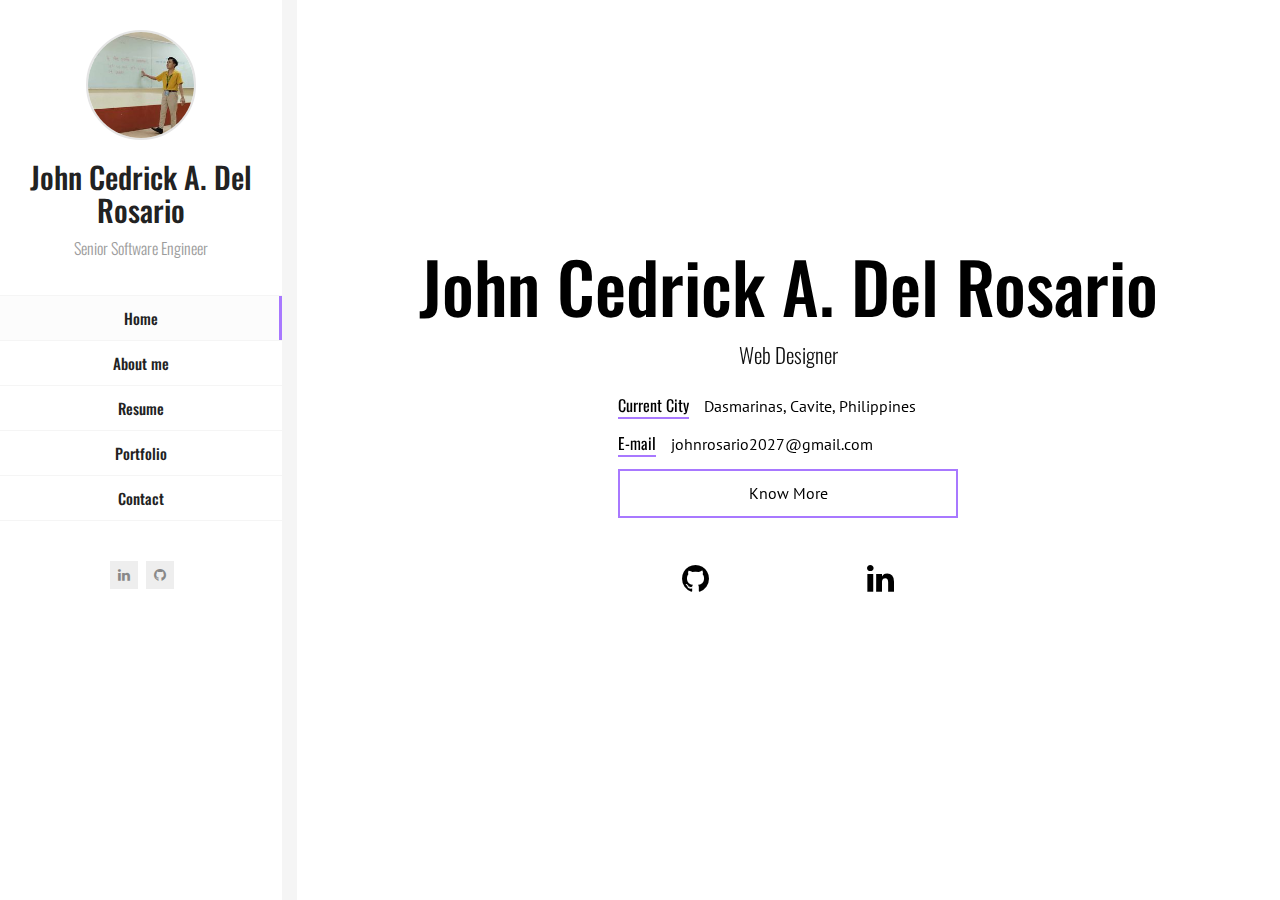
<file: index.html>
<!DOCTYPE html>
<html lang="en" class="no-js">
  <head>
    <meta charset="UTF-8" />
    <meta http-equiv="X-UA-Compatible" content="IE=edge">
    <title>John Cedrick A. Del Rosario | Portfolio</title>
    <meta name="viewport" content="width=device-width, initial-scale=1, maximum-scale=1" />
    <meta name="description" content="John Cedrick A. Del Rosario Portfolio" />
    <meta name="keywords" content="John Cedrick A. Del Rosario, Philippines, Backend Developer, Frontend Developer, Senior Software Engineer, java, python, The Australian National university" />
    <meta name="author" content="John Cedrick A. Del Rosario" />
    <meta property="og:title" content="John Cedrick A. Del Rosario - Full Stack Developer">
    <meta property="og:locale" content="en_US">
    <meta property="og:url" content="http://johnrosario.com/">
    <meta property="og:type" content="website">
    <meta property="og:description" content="Working at BNY Mellon. Graduated with BS in Computer Science from The Australian National University.Previously worked at State Street as a Software Development Intern and worked on designing & developed an internal tools application using ReactJS, SpringBoot & HDFS. I also worked at iNautix Technologies, a BNY Mellon company as an Application Developer for 2.8 years in enterprise application development using Java, J2EE technologies, Volante, Spring, Restful Web Services, SQL, IBM WebSphere and AngularJS. Experienced in product development and working in agile environment.I am also working on technologies: Android, Ionic, Arduino, Firebase, PHP and have experience in Prototyping, User Testing. ">
    <meta property="og:image" content="http://johnrosario.com/images/my_photo.jpeg">
    <link rel="shortcut icon" href="favicon.ico">
    <link rel="alternate" href="shivanigade.com" hreflang="en-us" />

    <link rel="stylesheet" href="css/bootstrap.css">
    <link rel="stylesheet" href="css/normalize.css">
    <link rel="stylesheet" href="css/transition-animations.css">
    <link rel="stylesheet" href="css/owl.carousel.css">
    <link rel="stylesheet" href="css/magnific-popup.css">
    <link rel="stylesheet" href="css/animate.css">
    <link rel="stylesheet" href="css/main.css" type="text/css">

    <script src="js/jquery-2.1.3.min.js"></script>
    <script src="js/modernizr.custom.js"></script>
    <!-- Global site tag (gtag.js) - Google Analytics -->
<script async src="https://www.googletagmanager.com/gtag/js?id=UA-118531072-1"></script>
<script>
  window.dataLayer = window.dataLayer || [];
  function gtag(){dataLayer.push(arguments);}
  gtag('js', new Date());

  gtag('config', 'UA-118531072-1');
</script>

    <script src='https://www.google.com/recaptcha/api.js'></script>
  </head>

  <body>
    <!-- Loading animation -->
    <div class="preloader">
      <div class="preloader-animation">
        <div class="dot1"></div>
        <div class="dot2"></div>
      </div>
    </div>
    <!-- /Loading animation -->

    <div id="page" class="page">
      <!-- Header -->
      <header id="site_header" class="header mobile-menu-hide">
        <div itemref="data-author" itemscope itemtype="https://schema.org/Website" class="my-photo">
          <img itemprop="image" src="images/my_photo.jpg" alt="image">
          <div class="mask"></div>
        </div>

        <div class="site-title-block">
          <h1 itemprop="name" class="site-title">John Cedrick A. Del Rosario</h1>
          <p itemprop="description" class="site-description">Senior Software Engineer</p>
          <p itemprop="keywords" class="hidden">
            John Cedrick A. Del Rosario, Philippines, Backend Developer, Frontend Developer, Senior Software Engineer, java, python, The Australian National university, Full-Stack Developer
          </p>
          <a itemprop="url" href="#" class="hidden">View Website</a>
          <a itemprop="sameAs" href="https://linkedin.com/in/john-cedrick-a-del-rosario" class="hidden">LinkedIn</a>
          <a itemprop="sameAs" href="https://github.com/pioneertrack" class="hidden">Github</a>
        </div>

        <!-- Navigation & Social buttons -->
        <div class="site-nav">
          <!-- Main menu -->
          <ul id="nav" class="site-main-menu">
            <!-- About Me Subpage link -->
            <li>
              <a class="pt-trigger" href="#home" data-animation="58" data-goto="1">Home</a><!-- href value = data-id without # of .pt-page. Data-goto is the number of section -->
            </li>
            <!-- /About Me Subpage link -->
            <!-- About Me Subpage link -->
            <li>
              <a class="pt-trigger" href="#about_me" data-animation="59" data-goto="2">About me</a>
            </li>
            <!-- /About Me Subpage link -->
            <li>
              <a class="pt-trigger" href="#resume" data-animation="60" data-goto="3">Resume</a>
            </li>
            <li>
              <a class="pt-trigger" href="#portfolio" data-animation="61" data-goto="4">Portfolio</a>
            </li>
            <!-- <li>
              <a class="pt-trigger" href="#blog" data-animation="58" data-goto="5">Blog</a>
            </li> -->
            <li>
              <a class="pt-trigger" href="#contact" data-animation="59" data-goto="5">Contact</a>
            </li>
          </ul>
          <!-- /Main menu -->

          <!-- Social buttons -->
          <ul class="social-links">
            <li><a class="tip social-button" target="_blank" href="https://linkedin.com/in/john-cedrick-a-del-rosario" title="LinkedIn"><i class="fa fa-linkedin"></i></a></li>
            <li><a class="tip social-button" target="_blank" href="https://github.com/pioneertrack" title="Github"><i class="fa fa-github"></i></a></li>
          </ul>
          <!-- /Social buttons -->
        </div>
        <!-- Navigation & Social buttons -->
      </header>
      <!-- /Header -->

      <!-- Mobile Header -->
      <div class="mobile-header mobile-visible">
        <div class="mobile-logo-container">
          <div class="mobile-site-title">John Cedrick A. Del Rosario</div>
        </div>

        <a class="menu-toggle mobile-visible">
          <i class="fa fa-bars"></i>
        </a>
      </div>
      <!-- /Mobile Header -->

      <!-- Main Content -->
      <div id="main" class="site-main">
        <!-- Page changer wrapper -->
        <div class="pt-wrapper">
          <!-- Subpages -->
          <div class="subpages">

            <!-- Home Subpage -->
            <section class="pt-page pt-page-1 section-with-bg section-paddings-0" style="background:white" data-id="home">
              <div class="home-page-block-bg">
                <!-- <div class="mask"></div> -->
              </div>
              <div class="home-page-block">
                <div class="v-align">
                  <h2>John Cedrick A. Del Rosario</h2>
                  <div id="rotate" class="text-rotate">
                    <div>
                      <p class="home-page-description">Web Designer</p>
                    </div>
                    <div>
                      <p class="home-page-description">Frontend-developer</p>
                    </div>
                    <div>
                      <p class="home-page-description">Backend-developer</p>
                    </div>
                    <div>
                      <p class="home-page-description">Senior Software Engineer</p>
                    </div>
                  </div>

                  <div class="block end" style="text-align: center">
                    <ul class="info-list">
                      <!-- <li><span class="title">Age</span><span class="value">29</span></li> -->
                      <li><span class="title">Current City</span><span class="value">Dasmarinas, Cavite, Philippines</span></li>
                      <li><span class="title">E-mail</span><span class="value"><a href="mailto:johnrosario2027@gmail.com">johnrosario2027@gmail.com</a></span></li>
                      <li>
                        <div class="row">
                          <div class="col-sm-12 col-md-12">
                            <div class="know-more-block">
                              <a class="button pt-trigger" href="#about_me" data-animation="59" data-goto="2">Know More</a>
                            </div>
                          </div>
                        </div>
                      </li>
                      <li>
                        <div class="row">
                          <div class="col-sm-6 col-md-6">
                            <div class="home-social-block">
                              <a class="button" target="_blank" href="https://github.com/pioneertrack" title="Github"><i class="fa fa-github"></i></a>
                            </div>
                          </div>
                          <div class="col-sm-6 col-md-6">
                            <div class="home-social-block">
                              <a class="button" target="_blank" href="https://linkedin.com/in/john-cedrick-a-del-rosario" title="LinkedIn"><i class="fa fa-linkedin"></i></a>
                            </div>
                          </div>
                        </div>
                      </li>
                    </ul>
                  </div>
                </div>
              </div>
            </section>
            <!-- End of Home Subpage -->

            <!-- About Me Subpage -->
            <section class="pt-page pt-page-2" data-id="about_me">
              <div class="section-title-block">
                <h2 class="section-title">About Me</h2>
                <h5 class="section-description">Full-Stack Developer, Innovator, Thinker, Creative Doer</h5>
              </div>

              <div class="row">
                <div class="col-sm-12 col-md-12 subpage-block">
                  <div class="general-info">
                    <p>My passion is technology, business and people. I love working with people and highly believe that the quality of a project's performance is deeply rooted in the passion, diligence, discipline and values of each individual involved in the project. The biggest value you can bring to a project is choosing individuals with an inherent passion for daily involvement in the project's progress. Please choose me if you are seeking a guy who is dedicated to the discipline of the project's inner workings. Then, I will become your project's driving force.</p>
                    <p>After graduating the university with a bachelor’s degree in computer science, I’ve been working on developing websites and applications focusing on start-ups, though working with bigger companies as well.</p>
                    <p>Taking dreams into reality is a passion and a calling. Energizing and fueling companies and individuals to help them reach their full potential is a joy. I've journeyed on many projects from start up to full success. I'm a passionate technologist and a lifelong learner eager to make each moment the best it can be.</p>
                  </div>
                </div>
              </div>

              <!-- Services block -->
              <div class="block-title">
                <h3>My interests</h3>
              </div>

              <div class="row">
                <div class="col-sm-6 col-md-3 subpage-block">
                  <div class="service-block">
                    <div class="service-info">
                      <img src="images/service/web_design.png" alt="Responsive Design">
                      <h4>Web and Mobile App</h4>
                      <p>Designing and developing web and mobile application using modern technologies.</p>
                    </div>
                  </div>
                </div>

                <div class="col-sm-6 col-md-3 subpage-block">
                  <div class="service-block">
                    <div class="service-info">
                      <img src="images/service/ecommerce.png" alt="Financial Technology">
                      <h4>Financial Technology</h4>
                      <p>This interest comes form my experience working for STA Group</p>
                    </div>
                  </div>
                </div>

                <div class="col-sm-6 col-md-3 subpage-block">
                  <div class="service-block">
                    <div class="service-info">
                      <img src="images/service/management.png" alt="Product Development">
                      <h4>Product Development</h4>
                      <p>I love ideating, designing, prototyping and developing products.</p>
                    </div>
                  </div>
                </div>

                <div class="col-sm-6 col-md-3 subpage-block">
                  <div class="service-block">
                    <div class="service-info">
                      <img src="images/service/creativity.png" alt="Innovation">
                      <h4>Innovation</h4>
                      <p>I love and enjoy solving problems and finding new and innovative solutions.</p>
                    </div>
                  </div>
                </div>
              </div>
              <!-- End of Services block -->
              <div class="block-title">
                <h3>My achievements</h3>
              </div>

              <div class="row">
                <div class="col-sm-6 col-md-6 subpage-block">
                  <div class="service-block">
                    <div class="service-info">
                      <h4>Pace Mobile App Design Contest</h4>
                      <p>Won 1st Prize for designing an application to centralize health prescriptions and connecting patients and doctors.</p>
                    </div>
                  </div>
                </div>

                <div class="col-sm-6 col-md-6 subpage-block">
                  <div class="service-block">
                    <div class="service-info">
                      <h4>Civic Engagement Award</h4>
                      <p>For my time, Computer Science, The Australian National University.</p>
                    </div>
                  </div>
                </div>
              </div>
              <!-- End of Services block -->


              <!-- Clients block -->
              <!-- <div class="block-title">
                <h3>Few technologies I love using</h3>
              </div>

              <div class="row">
                <div class="col-sm-4 col-md-2 subpage-block">
                  <div class="client_block">
                    <a href="#" target="_blank"><img src="images/clients/client_1.png" alt="image"></a>
                  </div>
                </div>

                <div class="col-sm-4 col-md-2 subpage-block">
                  <div class="client_block">
                    <a href="#" target="_blank"><img src="images/clients/client_2.png" alt="image"></a>
                  </div>
                </div>

                <div class="col-sm-4 col-md-2 subpage-block">
                  <div class="client_block">
                    <a href="#" target="_blank"><img src="images/clients/client_3.png" alt="image"></a>
                  </div>
                </div>

                <div class="col-sm-4 col-md-2 subpage-block">
                  <div class="client_block">
                    <a href="#" target="_blank"><img src="images/clients/client_4.png" alt="image"></a>
                  </div>
                </div>

                <div class="col-sm-4 col-md-2 subpage-block">
                  <div class="client_block">
                    <a href="#" target="_blank"><img src="images/clients/client_5.png" alt="image"></a>
                  </div>
                </div>

                <div class="col-sm-4 col-md-2 subpage-block">
                  <div class="client_block">
                    <a href="#" target="_blank"><img src="images/clients/client_6.png" alt="image"></a>
                  </div>
                </div>
              </div> -->
              <!-- End of Clients block -->

              <!-- Fun facts block -->
              <div class="block-title">
                <h3>Fun Facts</h3>
              </div>

              <div class="row">
                <div class="col-sm-6 col-md-3 subpage-block">
                  <div class="fun-fact-block gray-bg">
                    <i class="pe-7s-icon  pe-7s-coffee"></i>
                    <h4>Cups of Tea</h4>
                    <span class="fun-value">1,024</span>
                  </div>
                </div>

                <div class="col-sm-6 col-md-3 subpage-block">
                  <div class="fun-fact-block">
                    <i class="pe-7s-icon pe-7s-smile"></i>
                    <h4>Applications Prototyped</h4>
                    <span class="fun-value">5</span>
                  </div>
                </div>

                <div class="col-sm-6 col-md-3 subpage-block">
                  <div class="fun-fact-block gray-bg">
                    <i class="pe-7s-icon pe-7s-medal"></i>
                    <h4>Awards Won</h4>
                    <span class="fun-value">2</span>
                  </div>
                </div>

                <div class="col-sm-6 col-md-3 subpage-block">
                  <div class="fun-fact-block">
                    <i class="pe-7s-icon pe-7s-alarm"></i>
                    <h4>Applications Developed</h4>
                    <span class="fun-value">7</span>
                  </div>
                </div>
              </div>
              <!-- End of Fun fucts block -->
            </section>
            <!-- End of About Me Subpage -->

            <!-- Resume Subpage -->
            <section class="pt-page pt-page-3" data-id="resume">
              <div class="section-title-block">
                <h2 class="section-title">Resume</h2>
                <h5 class="section-description">10+ Years of Experience</h5>
              </div>

              <div class="row">
                <div class="col-sm-6 col-md-4 subpage-block">
                  <div class="block-title">
                    <h3>Education</h3>
                  </div>
                  <div class="timeline">
                    <!-- <div class="timeline-event te-primary">
                      <h5 class="event-date">Aug 2022 - Aug 2024</h5>
                      <h4 class="event-name">Master of Science in Information Systems and Engineering Management</h4>
                      <span class="event-description">Harrisburg University, Harrisburg</span>
                      <p>Blockchain, enterprise architecture, digital transformation and project & engineering management</p>
                    </div> -->
                    <!-- Single event -->
                    <div class="timeline-event te-primary">
                      <h5 class="event-date">Sep 2010 - May 2014</h5>
                      <h4 class="event-name">Bachelor of Engineering in Computer Science</h4>
                      <span class="event-description">The Australian National University, Canberra, Australia</span>
                      <p>Web and mobile app development, algorithms, cloud design and development, ux design and user testing</p>
                    </div>
                    <!-- Single event -->
                    <!-- <div class="timeline-event te-primary">
                      <h5 class="event-date">Aug 2010 - Aug 2014</h5>
                      <h4 class="event-name">Bachelors of Engineering in Computer Science and Engineering</h4>
                      <span class="event-description">RTM Nagpur University, India</span>
                      <p>Core computer science, mathematics, algorithms design, computer & internet security database and networking.</p>
                    </div> -->
                  </div>
                </div>

                <div class="col-sm-6 col-md-4 subpage-block">
                  <div class="block-title">
                    <h3>Professional Experience</h3>
                  </div>
                  <div class="timeline">
                    <!-- Single event -->
                    <div class="timeline-event te-primary">
                      <h5 class="event-date">Apr 2021 - Sep 2024</h5>
                      <h4 class="event-name">Senior Software Engineer</h4>
                      <span class="event-description">Oracle Corporation</span>
                      <p>Worked on Oracle Cloud Computing system for healthcare analaytics</p>
                    </div>
                    <div class="timeline-event te-primary">
                      <h5 class="event-date">Feb 2018 - March 2021</h5>
                      <h4 class="event-name">Software Full Stack Developer</h4>
                      <span class="event-description">STA Group Inc.</span>
                      <p>Designed and developed internal tools application using ReactJS,SpringBoot and HDFS.</p>
                    </div>
                    <!-- Single event -->
                    <div class="timeline-event te-primary">
                      <h5 class="event-date">Apr 2015 - Jan 2018</h5>
                      <h4 class="event-name">Full Stack Developer</h4>
                      <span class="event-description">White Widget</span>
                      <p>
                        Worked on application design and development using VOLANTE Designer, IBM Webshpere, testing, automation and message queues setups.
                      </p>
                    </div>
                  </div>
                  <div class="block-title">
                    <h3>Additional Experience</h3>
                  </div>
                  <div class="timeline">
                    <!-- Single event -->
                    <div class="timeline-event te-primary">
                      <h5 class="event-date">Sep 2018 - May 2019</h5>
                      <h4 class="event-name">Computer Science Tutor</h4>
                      <span class="event-description">Cavite State University</span>
                      <p>Tutor graduate and undergraduate students in Java, HTML, CSS, JavaScript and databases.</p>
                    </div>
                    <!-- Single event -->
                    <div class="timeline-event te-primary">
                      <h5 class="event-date">Jan 2018 - May 2019</h5>
                      <h4 class="event-name">Graduate Assistant</h4>
                      <span class="event-description">Cavite State University</span>
                      <p>Working on global research projects, organising workshops, developing and designing application.</p>
                    </div>
                    <!-- Single event -->
                  </div>
                </div>

                <div class="col-sm-6 col-md-4 subpage-block">
                  <div class="block-title">
                    <h3>Design Skills</h3>
                  </div>
                  <div class="skills-info">
                    <h4>UI Design, App prototyping, Sketch, Proto.io, inVision, Axure RP</h4>
                  </div>

                  <div class="block-title">
                    <h3>Coding Skills</h3>
                  </div>
                  <div class="skills-info">
                    <h4>HML5, CSS3, JavaScript, TypeScript, Java, PHP, Python, C++, C</h4>
                  </div>

                  <div class="block-title">
                    <h3>Database Skills</h3>
                  </div>
                  <div class="skills-info">
                    <h4>MySQL, PostgreSQL, SQL Server, Oracle, Firebase, Hive, MongoDB</h4>

                  </div>
                  <div class="block-title">
                    <h3>Frameworks</h3>
                  </div>
                  <div class="skills-info">
                    <h4>Ionic, Angular, Django, Spring, ReactJS, NestJs, Next.js, Gatsby.js </h4>

                  </div>
                  <div class="block-title">
                    <h3>Product and Project Management</h3>
                  </div>
                  <div class="skills-info">
                    <h4>Jira, Confluence, Asana, Slack, Agile Methodologies, Scrum Development</h4>
                  </div>
                  <div class="block-title">
                    <h3>Other Skills</h3>
                  </div>
                  <div class="skills-info">
                    <h4>XML, JSON, API Design and Development, Web Services,Git, Github, VOLANTE Designer, IBM Webshpere, Websphere Application Server, Azure, Heroku</h4>
                  </div>

                </div>
              </div>
              <div class="row">
                <div class="col-sm-12 col-md-12">
                  <div class="download-cv-block">
                    <a class="button" target="_blank" href="https://drive.google.com/file/d/1Y_cKbPKnMNdqeS8w5eg39Ad64uirNXX0/view">Download CV</a>
                  </div>
                </div>
              </div>
            </section>
            <!-- End Resume Subpage -->


            <!-- Portfolio Subpage -->
            <section class="pt-page pt-page-4" data-id="portfolio">
              <div class="section-title-block">
                <h2 class="section-title">Portfolio</h2>
                <h5 class="section-description">My Recent Works</h5>
              </div>

              <div class="row hidden">
                <div class="col-sm-12 col-md-12">
                  <div class="block-title" style="text-align:center">
                    <h2 style="padding-top:20%">Will be updated on May 4th,2018 at 12:01AM.</h2>
                  </div>
                </div>
              </div>

              <!-- Portfolio Content -->
              <div class="portfolio-content">

                <!-- Portfolio filter -->
                <ul id="portfolio_filters" class="portfolio-filters">
                  <li class="active">
                    <a class="filter btn btn-sm btn-link active" data-group="all">All</a>
                  </li>
                  <li>
                    <a class="filter btn btn-sm btn-link" data-group="dnp">Design/Prototyping</a>
                  </li>
                  <li>
                    <a class="filter btn btn-sm btn-link" data-group="products">Products</a>
                  </li>
                  <li>
                    <a class="filter btn btn-sm btn-link" data-group="concepts">Applications</a>
                  </li>
                </ul>
                <!-- End of Portfolio filter -->

                <!-- Portfolio Grid -->
                <div id="portfolio_grid" class="portfolio-grid portfolio-masonry masonry-grid-3">
                  <!-- Portfolio item 10 -->
                  <figure class="item" data-groups='["all", "dnp", "concepts", "products"]'>
                    <a class="ajax-page-load" href="portfolio/pdp.html">
                      <img src="images/portfolio/pxr.png" alt="Product Development Project Cover">
                      <div>
                        <h5 class="name">Product Development Project</h5>
                        <small>Product Development</small>
                        <i class="fa fa-tablet"></i>
                      </div>
                    </a>
                  </figure>
                  <!-- Portfolio Item 1 -->
                  <figure class="item" data-groups='["all", "dnp"]'>
                    <a class="ajax-page-load" href="portfolio/receiptjuggler.html">
                      <img src="images/portfolio/1.png" alt="Receipt Juggler Cover">
                      <div>
                        <h5 class="name">Receipt Juggler</h5>
                        <small>Prototyping</small>
                        <i class="fa fa-tablet"></i>
                      </div>
                    </a>
                  </figure>
                  <!-- /Portfolio Item 1 -->

                  <!-- Portfolio Item 2 -->
                  <figure class="item" data-groups='["all", "concepts"]'>
                    <a class="ajax-page-load" href="portfolio/finassist.html">
                      <img src="images/portfolio/2.png" alt="FinAssist Cover">
                      <div>
                        <h5 class="name">FinAssist</h5>
                        <small>Application</small>
                        <i class="fa fa-video-camera"></i>
                      </div>
                    </a>
                  </figure>
                  <!-- /Portfolio Item 2 -->

                  <!-- Portfolio Item 3 -->
                  <figure class="item" data-groups='["all","concepts"]'>
                    <a class="ajax-page-load" href="portfolio/bsocial.html">
                      <img src="images/portfolio/3.jpg" alt="BSocial Cover">
                      <div>
                        <h5 class="name">BSocial</h5>
                        <small>Application</small>
                        <i class="fa fa-image"></i>
                      </div>
                    </a>
                  </figure>
                  <!-- /Portfolio Item 3 -->

                  <!-- Portfolio Item 4 -->
                  <figure class="item" data-groups='["all", "dnp"]'>
                    <a class="ajax-page-load" href="portfolio/posters.html">
                      <img src="images/portfolio/4.jpg" alt="posters cover">
                      <div>
                        <h5 class="name">Posters</h5>
                        <small>Design</small>
                        <i class="fa fa-tablet"></i>
                      </div>
                    </a>
                  </figure>
                  <!-- /Portfolio Item 4 -->

                  <!-- Portfolio Item 5 -->
                  <figure class="item" data-groups='["all", "products"]'>
                    <a class="ajax-page-load" href="portfolio/saurakshak.html">
                      <img src="images/portfolio/5.jpg" alt="saurakshak cover">
                      <div>
                        <h5 class="name">Saurakshak</h5>
                        <small>Product</small>
                        <i class="fa fa-image"></i>
                      </div>
                    </a>
                  </figure>
                  <!-- /Portfolio Item 5 -->

                  <!-- Portfolio Item 6 -->
                  <figure class="item" data-groups='["all", "concepts"]'>
                    <a class="ajax-page-load" href="portfolio/textionary.html">
                      <img src="images/portfolio/6.png" alt="Textionary Cover">
                      <div>
                        <h5 class="name">Textionary</h5>
                        <small>Application</small>
                        <i class="fa fa-tablet"></i>
                      </div>
                    </a>
                  </figure>
                  <!-- /Portfolio Item 6 -->

                  <!-- Portfolio Item 7 -->
                  <figure class="item" data-groups='["all", "concepts"]'>
                    <a class="ajax-page-load" href="portfolio/azuread.html">
                      <img src="images/portfolio/7.jpg" alt="Azure AD Cover">
                      <div>
                        <h5 class="name">Azure AD</h5>
                        <small>Application</small>
                        <i class="fa fa-video-camera"></i>
                      </div>
                    </a>
                  </figure>
                  <!-- /Portfolio Item 7 -->

                  <!-- Portfolio Item 8 -->
                  <figure class="item" data-groups='["all",  "concepts"]'>
                    <a class="ajax-page-load" href="portfolio/evergreenind.html">
                      <img src="images/portfolio/8.jpg" alt="Evergreen Industries Cover">
                      <div>
                        <h5 class="name">Evergreen Industries</h5>
                        <small>Application</small>
                        <i class="fa fa-tablet"></i>
                      </div>
                    </a>
                  </figure>
                  <!-- /Portfolio Item 8 -->

                  <!-- Portfolio Item 9 -->
                  <figure class="item" data-groups='["all","products"]'>
                    <a class="ajax-page-load" href="portfolio/aarogya.html">
                      <img src="images/portfolio/9.jpg" alt="Aarogya Cover">
                      <div>
                        <h5 class="name">Aarogya</h5>
                        <small>Product</small>
                        <i class="fa fa-image"></i>
                      </div>
                    </a>
                  </figure>
                  <!-- /Portfolio Item 9 -->
                </div>
                <!-- /Portfolio Grid -->

              </div>

              <!-- /Portfolio Content -->

            </section>
            <!-- /Portfolio Subpage -->


            <!-- Contact Subpage -->
            <section class="pt-page pt-page-6" data-id="contact">
              <div class="section-title-block">
                <h2 class="section-title">Contact</h2>
                <h5 class="section-description">Get in Touch</h5>
              </div>

              <div id="data-author" itemprop="author" itemscope itemtype="https://schema.org/Person" class="row">
                <div class="col-sm-12 col-md-12 subpage-block">
                  <div class="block-title">
                    <h3>Get in Touch</h3>
                  </div>
                  <p>Have an idea you need to talk about, want to connect or just talk about a project. Here are my contact details.</p>
                  <div class="hidden contact-info-block">
                    <div class="ci-icon">
                      <i class="pe-7s-icon pe-7s-map-marker"></i>
                    </div>
                    <div class="ci-text">
                      <h3 itemprop="name">John Cedrick A. Del Rosario</h3>
                    </div>
                  </div>
                  <div class="contact-info-block">
                    <div class="ci-icon">
                      <i class="pe-7s-icon pe-7s-map-marker"></i>
                    </div>
                    <div class="ci-text">
                      <h3 itemprop="address" itemscope itemtype="https://schema.org/PostalAddress"><em itemprop="addressLocality">Dasmarinas</em>, <em itemprop="addressRegion">Cavite</em>, <em itemprop="addressCountry">Philippines</em></h3>
                    </div>
                  </div>
                  <div class="contact-info-block">
                    <div class="ci-icon">
                      <i class="pe-7s-icon pe-7s-mail"></i>
                    </div>
                    <div class="ci-text">
                      <h3><a itemprop="email" href="mailto:johnrosario2027@gmail.com" style="color:black !important">johnrosario2027@gmail.com</a></h3>
                    </div>
                  </div>
                </div>

                <div class="col-sm-6 col-md-6 subpage-block">
                  <div class="block-title">
                    <h3>Contact Form</h3>
                  </div>
                  <form id="contact-form" method="post" action="contact_form/contact_form.php">

                    <div class="messages"></div>

                    <div class="controls">
                      <div class="form-group">
                          <input id="form_name" type="text" name="name" class="form-control" placeholder="Full Name" required="required" data-error="Name is required.">
                          <div class="form-control-border"></div>
                          <i class="form-control-icon fa fa-user"></i>
                          <div class="help-block with-errors"></div>
                      </div>

                      <div class="form-group">
                          <input id="form_email" type="email" name="email" class="form-control" placeholder="Email Address" required="required" data-error="Valid email is required.">
                          <div class="form-control-border"></div>
                          <i class="form-control-icon fa fa-envelope"></i>
                          <div class="help-block with-errors"></div>
                      </div>

                      <div class="form-group">
                          <textarea id="form_message" name="message" class="form-control" placeholder="Message for me" rows="4" required="required" data-error="Please, leave me a message."></textarea>
                          <div class="form-control-border"></div>
                          <i class="form-control-icon fa fa-comment"></i>
                          <div class="help-block with-errors"></div>
                      </div>

                      <!-- <div class="g-recaptcha" data-sitekey="6LdqmCAUAAAAAMMNEZvn6g4W5e0or2sZmAVpxVqI" data-callback="correctCaptcha"></div> -->

                      <input type="submit" class="button btn-send" value="Send message">
                    </div>
                  </form>
                </div>
              </div>
            </section>
            <!-- End Contact Subpage -->

          </div>
        </div>
        <!-- /Page changer wrapper -->
      </div>
      <!-- /Main Content -->
    </div>

    <script src="js/bootstrap.min.js"></script>
    <script src="js/page-transition.js"></script>
    <script src="js/imagesloaded.pkgd.min.js"></script>
    <script src="js/validator.js"></script>
    <script src="js/jquery.shuffle.min.js"></script>
    <script src="js/masonry.pkgd.min.js"></script>
    <script src="js/owl.carousel.min.js"></script>
    <script src="js/jquery.magnific-popup.min.js"></script>
    <script src="js/jquery.hoverdir.js"></script>
    <script src="js/main.js"></script>

  </body>
</html>
</file>
<file: css/transition-animations.css>
/* animation sets */

/* move from / to  */

.pt-page-moveToLeft {
	-webkit-animation: moveToLeft .6s ease both;
	animation: moveToLeft .6s ease both;
}

.pt-page-moveFromLeft {
	-webkit-animation: moveFromLeft .6s ease both;
	animation: moveFromLeft .6s ease both;
}

.pt-page-moveToRight {
	-webkit-animation: moveToRight .6s ease both;
	animation: moveToRight .6s ease both;
}

.pt-page-moveFromRight {
	-webkit-animation: moveFromRight .6s ease both;
	animation: moveFromRight .6s ease both;
}

.pt-page-moveToTop {
	-webkit-animation: moveToTop .6s ease both;
	animation: moveToTop .6s ease both;
}

.pt-page-moveFromTop {
	-webkit-animation: moveFromTop .6s ease both;
	animation: moveFromTop .6s ease both;
}

.pt-page-moveToBottom {
	-webkit-animation: moveToBottom .6s ease both;
	animation: moveToBottom .6s ease both;
}

.pt-page-moveFromBottom {
	-webkit-animation: moveFromBottom .6s ease both;
	animation: moveFromBottom .6s ease both;
}

/* fade */

.pt-page-fade {
	-webkit-animation: fade .7s ease both;
	animation: fade .7s ease both;
}

/* move from / to and fade */

.pt-page-moveToLeftFade {
	-webkit-animation: moveToLeftFade .7s ease both;
	animation: moveToLeftFade .7s ease both;
}

.pt-page-moveFromLeftFade {
	-webkit-animation: moveFromLeftFade .7s ease both;
	animation: moveFromLeftFade .7s ease both;
}

.pt-page-moveToRightFade {
	-webkit-animation: moveToRightFade .7s ease both;
	animation: moveToRightFade .7s ease both;
}

.pt-page-moveFromRightFade {
	-webkit-animation: moveFromRightFade .7s ease both;
	animation: moveFromRightFade .7s ease both;
}

.pt-page-moveToTopFade {
	-webkit-animation: moveToTopFade .7s ease both;
	animation: moveToTopFade .7s ease both;
}

.pt-page-moveFromTopFade {
	-webkit-animation: moveFromTopFade .7s ease both;
	animation: moveFromTopFade .7s ease both;
}

.pt-page-moveToBottomFade {
	-webkit-animation: moveToBottomFade .7s ease both;
	animation: moveToBottomFade .7s ease both;
}

.pt-page-moveFromBottomFade {
	-webkit-animation: moveFromBottomFade .7s ease both;
	animation: moveFromBottomFade .7s ease both;
}

/* move to with different easing */

.pt-page-moveToLeftEasing {
	-webkit-animation: moveToLeft .7s ease-in-out both;
	animation: moveToLeft .7s ease-in-out both;
}
.pt-page-moveToRightEasing {
	-webkit-animation: moveToRight .7s ease-in-out both;
	animation: moveToRight .7s ease-in-out both;
}
.pt-page-moveToTopEasing {
	-webkit-animation: moveToTop .7s ease-in-out both;
	animation: moveToTop .7s ease-in-out both;
}
.pt-page-moveToBottomEasing {
	-webkit-animation: moveToBottom .7s ease-in-out both;
	animation: moveToBottom .7s ease-in-out both;
}

/********************************* keyframes **************************************/

/* move from / to  */

@-webkit-keyframes moveToLeft {
	from { }
	to { -webkit-transform: translateX(-100%); }
}
@keyframes moveToLeft {
	from { }
	to { -webkit-transform: translateX(-100%); transform: translateX(-100%); }
}

@-webkit-keyframes moveFromLeft {
	from { -webkit-transform: translateX(-100%); }
}
@keyframes moveFromLeft {
	from { -webkit-transform: translateX(-100%); transform: translateX(-100%); }
}

@-webkit-keyframes moveToRight { 
	from { }
	to { -webkit-transform: translateX(100%); }
}
@keyframes moveToRight { 
	from { }
	to { -webkit-transform: translateX(100%); transform: translateX(100%); }
}

@-webkit-keyframes moveFromRight {
	from { -webkit-transform: translateX(100%); }
}
@keyframes moveFromRight {
	from { -webkit-transform: translateX(100%); transform: translateX(100%); }
}

@-webkit-keyframes moveToTop {
	from { }
	to { -webkit-transform: translateY(-100%); }
}
@keyframes moveToTop {
	from { }
	to { -webkit-transform: translateY(-100%); transform: translateY(-100%); }
}

@-webkit-keyframes moveFromTop {
	from { -webkit-transform: translateY(-100%); }
}
@keyframes moveFromTop {
	from { -webkit-transform: translateY(-100%); transform: translateY(-100%); }
}

@-webkit-keyframes moveToBottom {
	from { }
	to { -webkit-transform: translateY(100%); }
}
@keyframes moveToBottom {
	from { }
	to { -webkit-transform: translateY(100%); transform: translateY(100%); }
}

@-webkit-keyframes moveFromBottom {
	from { -webkit-transform: translateY(100%); }
}
@keyframes moveFromBottom {
	from { -webkit-transform: translateY(100%); transform: translateY(100%); }
}

/* fade */

@-webkit-keyframes fade {
	from { }
	to { opacity: 0.3; }
}
@keyframes fade {
	from { }
	to { opacity: 0.3; }
}

/* move from / to and fade */

@-webkit-keyframes moveToLeftFade {
	from { }
	to { opacity: 0.3; -webkit-transform: translateX(-100%); }
}
@keyframes moveToLeftFade {
	from { }
	to { opacity: 0.3; -webkit-transform: translateX(-100%); transform: translateX(-100%); }
}

@-webkit-keyframes moveFromLeftFade {
	from { opacity: 0.3; -webkit-transform: translateX(-100%); }
}
@keyframes moveFromLeftFade {
	from { opacity: 0.3; -webkit-transform: translateX(-100%); transform: translateX(-100%); }
}

@-webkit-keyframes moveToRightFade {
	from { }
	to { opacity: 0.3; -webkit-transform: translateX(100%); }
}
@keyframes moveToRightFade {
	from { }
	to { opacity: 0.3; -webkit-transform: translateX(100%); transform: translateX(100%); }
}

@-webkit-keyframes moveFromRightFade {
	from { opacity: 0.3; -webkit-transform: translateX(100%); }
}
@keyframes moveFromRightFade {
	from { opacity: 0.3; -webkit-transform: translateX(100%); transform: translateX(100%); }
}

@-webkit-keyframes moveToTopFade {
	from { }
	to { opacity: 0.3; -webkit-transform: translateY(-100%); }
}
@keyframes moveToTopFade {
	from { }
	to { opacity: 0.3; -webkit-transform: translateY(-100%); transform: translateY(-100%); }
}

@-webkit-keyframes moveFromTopFade {
	from { opacity: 0.3; -webkit-transform: translateY(-100%); }
}
@keyframes moveFromTopFade {
	from { opacity: 0.3; -webkit-transform: translateY(-100%); transform: translateY(-100%); }
}

@-webkit-keyframes moveToBottomFade {
	from { }
	to { opacity: 0.3; -webkit-transform: translateY(100%); }
}
@keyframes moveToBottomFade {
	from { }
	to { opacity: 0.3; -webkit-transform: translateY(100%); transform: translateY(100%); }
}

@-webkit-keyframes moveFromBottomFade {
	from { opacity: 0.3; -webkit-transform: translateY(100%); }
}
@keyframes moveFromBottomFade {
	from { opacity: 0.3; -webkit-transform: translateY(100%); transform: translateY(100%); }
}

/* scale and fade */

.pt-page-scaleDown {
	-webkit-animation: scaleDown .7s ease both;
	animation: scaleDown .7s ease both;
}

.pt-page-scaleUp {
	-webkit-animation: scaleUp .7s ease both;
	animation: scaleUp .7s ease both;
}

.pt-page-scaleUpDown {
	-webkit-animation: scaleUpDown .5s ease both;
	animation: scaleUpDown .5s ease both;
}

.pt-page-scaleDownUp {
	-webkit-animation: scaleDownUp .5s ease both;
	animation: scaleDownUp .5s ease both;
}

.pt-page-scaleDownCenter {
	-webkit-animation: scaleDownCenter .4s ease-in both;
	animation: scaleDownCenter .4s ease-in both;
}

.pt-page-scaleUpCenter {
	-webkit-animation: scaleUpCenter .4s ease-out both;
	animation: scaleUpCenter .4s ease-out both;
}

/********************************* keyframes **************************************/

/* scale and fade */

@-webkit-keyframes scaleDown {
	from { }
	to { opacity: 0; -webkit-transform: scale(.8); }
}
@keyframes scaleDown {
	from { }
	to { opacity: 0; -webkit-transform: scale(.8); transform: scale(.8); }
}

@-webkit-keyframes scaleUp {
	from { opacity: 0; -webkit-transform: scale(.8); }
}
@keyframes scaleUp {
	from { opacity: 0; -webkit-transform: scale(.8); transform: scale(.8); }
}

@-webkit-keyframes scaleUpDown {
	from { opacity: 0; -webkit-transform: scale(1.2); }
}
@keyframes scaleUpDown {
	from { opacity: 0; -webkit-transform: scale(1.2); transform: scale(1.2); }
}

@-webkit-keyframes scaleDownUp {
	from { }
	to { opacity: 0; -webkit-transform: scale(1.2); }
}
@keyframes scaleDownUp {
	from { }
	to { opacity: 0; -webkit-transform: scale(1.2); transform: scale(1.2); }
}

@-webkit-keyframes scaleDownCenter {
	from { }
	to { opacity: 0; -webkit-transform: scale(.7); }
}
@keyframes scaleDownCenter {
	from { }
	to { opacity: 0; -webkit-transform: scale(.7); transform: scale(.7); }
}

@-webkit-keyframes scaleUpCenter {
	from { opacity: 0; -webkit-transform: scale(.7); }
}
@keyframes scaleUpCenter {
	from { opacity: 0; -webkit-transform: scale(.7); transform: scale(.7); }
}

/* rotate sides first and scale */

.pt-page-rotateRightSideFirst {
	-webkit-transform-origin: 0% 50%;
	transform-origin: 0% 50%;
	-webkit-animation: rotateRightSideFirst .8s both ease-in;
	animation: rotateRightSideFirst .8s both ease-in;
}
.pt-page-rotateLeftSideFirst {
	-webkit-transform-origin: 100% 50%;
	transform-origin: 100% 50%;
	-webkit-animation: rotateLeftSideFirst .8s both ease-in;
	animation: rotateLeftSideFirst .8s both ease-in;
}
.pt-page-rotateTopSideFirst {
	-webkit-transform-origin: 50% 100%;
	transform-origin: 50% 100%;
	-webkit-animation: rotateTopSideFirst .8s both ease-in;
	animation: rotateTopSideFirst .8s both ease-in;
}
.pt-page-rotateBottomSideFirst {
	-webkit-transform-origin: 50% 0%;
	transform-origin: 50% 0%;
	-webkit-animation: rotateBottomSideFirst .8s both ease-in;
	animation: rotateBottomSideFirst .8s both ease-in;
}

/* flip */

.pt-page-flipOutRight {
	-webkit-transform-origin: 50% 50%;
	transform-origin: 50% 50%;
	-webkit-animation: flipOutRight .5s both ease-in;
	animation: flipOutRight .5s both ease-in;
}
.pt-page-flipInLeft {
	-webkit-transform-origin: 50% 50%;
	transform-origin: 50% 50%;
	-webkit-animation: flipInLeft .5s both ease-out;
	animation: flipInLeft .5s both ease-out;
}
.pt-page-flipOutLeft {
	-webkit-transform-origin: 50% 50%;
	transform-origin: 50% 50%;
	-webkit-animation: flipOutLeft .5s both ease-in;
	animation: flipOutLeft .5s both ease-in;
}
.pt-page-flipInRight {
	-webkit-transform-origin: 50% 50%;
	transform-origin: 50% 50%;
	-webkit-animation: flipInRight .5s both ease-out;
	animation: flipInRight .5s both ease-out;
}
.pt-page-flipOutTop {
	-webkit-transform-origin: 50% 50%;
	transform-origin: 50% 50%;
	-webkit-animation: flipOutTop .5s both ease-in;
	animation: flipOutTop .5s both ease-in;
}
.pt-page-flipInBottom {
	-webkit-transform-origin: 50% 50%;
	transform-origin: 50% 50%;
	-webkit-animation: flipInBottom .5s both ease-out;
	animation: flipInBottom .5s both ease-out;
}
.pt-page-flipOutBottom {
	-webkit-transform-origin: 50% 50%;
	transform-origin: 50% 50%;
	-webkit-animation: flipOutBottom .5s both ease-in;
	animation: flipOutBottom .5s both ease-in;
}
.pt-page-flipInTop {
	-webkit-transform-origin: 50% 50%;
	transform-origin: 50% 50%;
	-webkit-animation: flipInTop .5s both ease-out;
	animation: flipInTop .5s both ease-out;
}

/* rotate fall */

.pt-page-rotateFall {
	-webkit-transform-origin: 0% 0%;
	transform-origin: 0% 0%;
	-webkit-animation: rotateFall 1s both ease-in;
	animation: rotateFall 1s both ease-in;
}

/* rotate newspaper */
.pt-page-rotateOutNewspaper {
	-webkit-transform-origin: 50% 50%;
	transform-origin: 50% 50%;
	-webkit-animation: rotateOutNewspaper .5s both ease-in;
	animation: rotateOutNewspaper .5s both ease-in;
}
.pt-page-rotateInNewspaper {
	-webkit-transform-origin: 50% 50%;
	transform-origin: 50% 50%;
	-webkit-animation: rotateInNewspaper .5s both ease-out;
	animation: rotateInNewspaper .5s both ease-out;
}

/* push */
.pt-page-rotatePushLeft {
	-webkit-transform-origin: 0% 50%;
	transform-origin: 0% 50%;
	-webkit-animation: rotatePushLeft .8s both ease;
	animation: rotatePushLeft .8s both ease;
}
.pt-page-rotatePushRight {
	-webkit-transform-origin: 100% 50%;
	transform-origin: 100% 50%;
	-webkit-animation: rotatePushRight .8s both ease;
	animation: rotatePushRight .8s both ease;
}
.pt-page-rotatePushTop {
	-webkit-transform-origin: 50% 0%;
	transform-origin: 50% 0%;
	-webkit-animation: rotatePushTop .8s both ease;
	animation: rotatePushTop .8s both ease;
}
.pt-page-rotatePushBottom {
	-webkit-transform-origin: 50% 100%;
	transform-origin: 50% 100%;
	-webkit-animation: rotatePushBottom .8s both ease;
	animation: rotatePushBottom .8s both ease;
}

/* pull */
.pt-page-rotatePullRight {
	-webkit-transform-origin: 100% 50%;
	transform-origin: 100% 50%;
	-webkit-animation: rotatePullRight .5s both ease;
	animation: rotatePullRight .5s both ease;
}
.pt-page-rotatePullLeft {
	-webkit-transform-origin: 0% 50%;
	transform-origin: 0% 50%;
	-webkit-animation: rotatePullLeft .5s both ease;
	animation: rotatePullLeft .5s both ease;
}
.pt-page-rotatePullTop {
	-webkit-transform-origin: 50% 0%;
	transform-origin: 50% 0%;
	-webkit-animation: rotatePullTop .5s both ease;
	animation: rotatePullTop .5s both ease;
}
.pt-page-rotatePullBottom {
	-webkit-transform-origin: 50% 100%;
	transform-origin: 50% 100%;
	-webkit-animation: rotatePullBottom .5s both ease;
	animation: rotatePullBottom .5s both ease;
}

/* fold */
.pt-page-rotateFoldRight {
	-webkit-transform-origin: 0% 50%;
	transform-origin: 0% 50%;
	-webkit-animation: rotateFoldRight .7s both ease;
	animation: rotateFoldRight .7s both ease;
}
.pt-page-rotateFoldLeft {
	-webkit-transform-origin: 100% 50%;
	transform-origin: 100% 50%;
	-webkit-animation: rotateFoldLeft .7s both ease;
	animation: rotateFoldLeft .7s both ease;
}
.pt-page-rotateFoldTop {
	-webkit-transform-origin: 50% 100%;
	transform-origin: 50% 100%;
	-webkit-animation: rotateFoldTop .7s both ease;
	animation: rotateFoldTop .7s both ease;
}
.pt-page-rotateFoldBottom {
	-webkit-transform-origin: 50% 0%;
	transform-origin: 50% 0%;
	-webkit-animation: rotateFoldBottom .7s both ease;
	animation: rotateFoldBottom .7s both ease;
}

/* unfold */
.pt-page-rotateUnfoldLeft {
	-webkit-transform-origin: 100% 50%;
	transform-origin: 100% 50%;
	-webkit-animation: rotateUnfoldLeft .7s both ease;
	animation: rotateUnfoldLeft .7s both ease;
}
.pt-page-rotateUnfoldRight {
	-webkit-transform-origin: 0% 50%;
	transform-origin: 0% 50%;
	-webkit-animation: rotateUnfoldRight .7s both ease;
	animation: rotateUnfoldRight .7s both ease;
}
.pt-page-rotateUnfoldTop {
	-webkit-transform-origin: 50% 100%;
	transform-origin: 50% 100%;
	-webkit-animation: rotateUnfoldTop .7s both ease;
	animation: rotateUnfoldTop .7s both ease;
}
.pt-page-rotateUnfoldBottom {
	-webkit-transform-origin: 50% 0%;
	transform-origin: 50% 0%;
	-webkit-animation: rotateUnfoldBottom .7s both ease;
	animation: rotateUnfoldBottom .7s both ease;
}

/* room walls */
.pt-page-rotateRoomLeftOut {
	-webkit-transform-origin: 100% 50%;
	transform-origin: 100% 50%;
	-webkit-animation: rotateRoomLeftOut .8s both ease;
	animation: rotateRoomLeftOut .8s both ease;
}
.pt-page-rotateRoomLeftIn {
	-webkit-transform-origin: 0% 50%;
	transform-origin: 0% 50%;
	-webkit-animation: rotateRoomLeftIn .8s both ease;
	animation: rotateRoomLeftIn .8s both ease;
}
.pt-page-rotateRoomRightOut {
	-webkit-transform-origin: 0% 50%;
	transform-origin: 0% 50%;
	-webkit-animation: rotateRoomRightOut .8s both ease;
	animation: rotateRoomRightOut .8s both ease;
}
.pt-page-rotateRoomRightIn {
	-webkit-transform-origin: 100% 50%;
	transform-origin: 100% 50%;
	-webkit-animation: rotateRoomRightIn .8s both ease;
	animation: rotateRoomRightIn .8s both ease;
}
.pt-page-rotateRoomTopOut {
	-webkit-transform-origin: 50% 100%;
	transform-origin: 50% 100%;
	-webkit-animation: rotateRoomTopOut .8s both ease;
	animation: rotateRoomTopOut .8s both ease;
}
.pt-page-rotateRoomTopIn {
	-webkit-transform-origin: 50% 0%;
	transform-origin: 50% 0%;
	-webkit-animation: rotateRoomTopIn .8s both ease;
	animation: rotateRoomTopIn .8s both ease;
}
.pt-page-rotateRoomBottomOut {
	-webkit-transform-origin: 50% 0%;
	transform-origin: 50% 0%;
	-webkit-animation: rotateRoomBottomOut .8s both ease;
	animation: rotateRoomBottomOut .8s both ease;
}
.pt-page-rotateRoomBottomIn {
	-webkit-transform-origin: 50% 100%;
	transform-origin: 50% 100%;
	-webkit-animation: rotateRoomBottomIn .8s both ease;
	animation: rotateRoomBottomIn .8s both ease;
}

/* cube */
.pt-page-rotateCubeLeftOut {
	-webkit-transform-origin: 100% 50%;
	transform-origin: 100% 50%;
	-webkit-animation: rotateCubeLeftOut .6s both ease-in;
	animation: rotateCubeLeftOut .6s both ease-in;
}
.pt-page-rotateCubeLeftIn {
	-webkit-transform-origin: 0% 50%;
	transform-origin: 0% 50%;
	-webkit-animation: rotateCubeLeftIn .6s both ease-in;
	animation: rotateCubeLeftIn .6s both ease-in;
}
.pt-page-rotateCubeRightOut {
	-webkit-transform-origin: 0% 50%;
	transform-origin: 0% 50%;
	-webkit-animation: rotateCubeRightOut .6s both ease-in;
	animation: rotateCubeRightOut .6s both ease-in;
}
.pt-page-rotateCubeRightIn {
	-webkit-transform-origin: 100% 50%;
	transform-origin: 100% 50%;
	-webkit-animation: rotateCubeRightIn .6s both ease-in;
	animation: rotateCubeRightIn .6s both ease-in;
}
.pt-page-rotateCubeTopOut {
	-webkit-transform-origin: 50% 100%;
	transform-origin: 50% 100%;
	-webkit-animation: rotateCubeTopOut .6s both ease-in;
	animation: rotateCubeTopOut .6s both ease-in;
}
.pt-page-rotateCubeTopIn {
	-webkit-transform-origin: 50% 0%;
	transform-origin: 50% 0%;
	-webkit-animation: rotateCubeTopIn .6s both ease-in;
	animation: rotateCubeTopIn .6s both ease-in;
}
.pt-page-rotateCubeBottomOut {
	-webkit-transform-origin: 50% 0%;
	transform-origin: 50% 0%;
	-webkit-animation: rotateCubeBottomOut .6s both ease-in;
	animation: rotateCubeBottomOut .6s both ease-in;
}
.pt-page-rotateCubeBottomIn {
	-webkit-transform-origin: 50% 100%;
	transform-origin: 50% 100%;
	-webkit-animation: rotateCubeBottomIn .6s both ease-in;
	animation: rotateCubeBottomIn .6s both ease-in;
}

/* carousel */
.pt-page-rotateCarouselLeftOut {
	-webkit-transform-origin: 100% 50%;
	transform-origin: 100% 50%;
	-webkit-animation: rotateCarouselLeftOut .8s both ease;
	animation: rotateCarouselLeftOut .8s both ease;
}
.pt-page-rotateCarouselLeftIn {
	-webkit-transform-origin: 0% 50%;
	transform-origin: 0% 50%;
	-webkit-animation: rotateCarouselLeftIn .8s both ease;
	animation: rotateCarouselLeftIn .8s both ease;
}
.pt-page-rotateCarouselRightOut {
	-webkit-transform-origin: 0% 50%;
	transform-origin: 0% 50%;
	-webkit-animation: rotateCarouselRightOut .8s both ease;
	animation: rotateCarouselRightOut .8s both ease;
}
.pt-page-rotateCarouselRightIn {
	-webkit-transform-origin: 100% 50%;
	transform-origin: 100% 50%;
	-webkit-animation: rotateCarouselRightIn .8s both ease;
	animation: rotateCarouselRightIn .8s both ease;
}
.pt-page-rotateCarouselTopOut {
	-webkit-transform-origin: 50% 100%;
	transform-origin: 50% 100%;
	-webkit-animation: rotateCarouselTopOut .8s both ease;
	animation: rotateCarouselTopOut .8s both ease;
}
.pt-page-rotateCarouselTopIn {
	-webkit-transform-origin: 50% 0%;
	transform-origin: 50% 0%;
	-webkit-animation: rotateCarouselTopIn .8s both ease;
	animation: rotateCarouselTopIn .8s both ease;
}
.pt-page-rotateCarouselBottomOut {
	-webkit-transform-origin: 50% 0%;
	transform-origin: 50% 0%;
	-webkit-animation: rotateCarouselBottomOut .8s both ease;
	animation: rotateCarouselBottomOut .8s both ease;
}
.pt-page-rotateCarouselBottomIn {
	-webkit-transform-origin: 50% 100%;
	transform-origin: 50% 100%;
	-webkit-animation: rotateCarouselBottomIn .8s both ease;
	animation: rotateCarouselBottomIn .8s both ease;
}

/* sides */
.pt-page-rotateSidesOut {
	-webkit-transform-origin: -50% 50%;
	transform-origin: -50% 50%;
	-webkit-animation: rotateSidesOut .5s both ease-in;
	animation: rotateSidesOut .5s both ease-in;
}
.pt-page-rotateSidesIn {
	-webkit-transform-origin: 150% 50%;
	transform-origin: 150% 50%;
	-webkit-animation: rotateSidesIn .5s both ease-out;
	animation: rotateSidesIn .5s both ease-out;
}

/* slide */
.pt-page-rotateSlideOut {
	-webkit-animation: rotateSlideOut 1s both ease;
	animation: rotateSlideOut 1s both ease;
}
.pt-page-rotateSlideIn {
	-webkit-animation: rotateSlideIn 1s both ease;
	animation: rotateSlideIn 1s both ease;
}

/********************************* keyframes **************************************/

/* rotate sides first and scale */

@-webkit-keyframes rotateRightSideFirst {
	0% { }
	40% { -webkit-transform: rotateY(15deg); opacity: .8; -webkit-animation-timing-function: ease-out; }
	100% { -webkit-transform: scale(0.8) translateZ(-200px); opacity:0; }
}
@keyframes rotateRightSideFirst {
	0% { }
	40% { -webkit-transform: rotateY(15deg); transform: rotateY(15deg); opacity: .8; -webkit-animation-timing-function: ease-out; animation-timing-function: ease-out; }
	100% { -webkit-transform: scale(0.8) translateZ(-200px); transform: scale(0.8) translateZ(-200px); opacity:0; }
}

@-webkit-keyframes rotateLeftSideFirst {
	0% { }
	40% { -webkit-transform: rotateY(-15deg); opacity: .8; -webkit-animation-timing-function: ease-out; }
	100% { -webkit-transform: scale(0.8) translateZ(-200px); opacity:0; }
}
@keyframes rotateLeftSideFirst {
	0% { }
	40% { -webkit-transform: rotateY(-15deg); transform: rotateY(-15deg); opacity: .8; -webkit-animation-timing-function: ease-out; animation-timing-function: ease-out; }
	100% { -webkit-transform: scale(0.8) translateZ(-200px); transform: scale(0.8) translateZ(-200px); opacity:0; }
}

@-webkit-keyframes rotateTopSideFirst {
	0% { }
	40% { -webkit-transform: rotateX(15deg); opacity: .8; -webkit-animation-timing-function: ease-out; }
	100% { -webkit-transform: scale(0.8) translateZ(-200px); opacity:0; }
}
@keyframes rotateTopSideFirst {
	0% { }
	40% { -webkit-transform: rotateX(15deg); transform: rotateX(15deg); opacity: .8; -webkit-animation-timing-function: ease-out; animation-timing-function: ease-out; }
	100% { -webkit-transform: scale(0.8) translateZ(-200px); transform: scale(0.8) translateZ(-200px); opacity:0; }
}

@-webkit-keyframes rotateBottomSideFirst {
	0% { }
	40% { -webkit-transform: rotateX(-15deg); opacity: .8; -webkit-animation-timing-function: ease-out; }
	100% { -webkit-transform: scale(0.8) translateZ(-200px); opacity:0; }
}
@keyframes rotateBottomSideFirst {
	0% { }
	40% { -webkit-transform: rotateX(-15deg); transform: rotateX(-15deg); opacity: .8; -webkit-animation-timing-function: ease-out; animation-timing-function: ease-out; }
	100% { -webkit-transform: scale(0.8) translateZ(-200px); transform: scale(0.8) translateZ(-200px); opacity:0; }
}

/* flip */

@-webkit-keyframes flipOutRight {
	from { }
	to { -webkit-transform: translateZ(-1000px) rotateY(90deg); opacity: 0.2; }
}
@keyframes flipOutRight {
	from { }
	to { -webkit-transform: translateZ(-1000px) rotateY(90deg); transform: translateZ(-1000px) rotateY(90deg); opacity: 0.2; }
}

@-webkit-keyframes flipInLeft {
	from { -webkit-transform: translateZ(-1000px) rotateY(-90deg); opacity: 0.2; }
}
@keyframes flipInLeft {
	from { -webkit-transform: translateZ(-1000px) rotateY(-90deg); transform: translateZ(-1000px) rotateY(-90deg); opacity: 0.2; }
}

@-webkit-keyframes flipOutLeft {
	from { }
	to { -webkit-transform: translateZ(-1000px) rotateY(-90deg); opacity: 0.2; }
}
@keyframes flipOutLeft {
	from { }
	to { -webkit-transform: translateZ(-1000px) rotateY(-90deg); transform: translateZ(-1000px) rotateY(-90deg); opacity: 0.2; }
}

@-webkit-keyframes flipInRight {
	from { -webkit-transform: translateZ(-1000px) rotateY(90deg); opacity: 0.2; }
}
@keyframes flipInRight {
	from { -webkit-transform: translateZ(-1000px) rotateY(90deg); transform: translateZ(-1000px) rotateY(90deg); opacity: 0.2; }
}

@-webkit-keyframes flipOutTop {
	from { }
	to { -webkit-transform: translateZ(-1000px) rotateX(90deg); opacity: 0.2; }
}
@keyframes flipOutTop {
	from { }
	to { -webkit-transform: translateZ(-1000px) rotateX(90deg); transform: translateZ(-1000px) rotateX(90deg); opacity: 0.2; }
}

@-webkit-keyframes flipInBottom {
	from { -webkit-transform: translateZ(-1000px) rotateX(-90deg); opacity: 0.2; }
}
@keyframes flipInBottom {
	from { -webkit-transform: translateZ(-1000px) rotateX(-90deg); transform: translateZ(-1000px) rotateX(-90deg); opacity: 0.2; }
}

@-webkit-keyframes flipOutBottom {
	from { }
	to { -webkit-transform: translateZ(-1000px) rotateX(-90deg); opacity: 0.2; }
}
@keyframes flipOutBottom {
	from { }
	to { -webkit-transform: translateZ(-1000px) rotateX(-90deg); transform: translateZ(-1000px) rotateX(-90deg); opacity: 0.2; }
}

@-webkit-keyframes flipInTop {
	from { -webkit-transform: translateZ(-1000px) rotateX(90deg); opacity: 0.2; }
}
@keyframes flipInTop {
	from { -webkit-transform: translateZ(-1000px) rotateX(90deg); transform: translateZ(-1000px) rotateX(90deg); opacity: 0.2; }
}

/* fall */

@-webkit-keyframes rotateFall {
	0% { -webkit-transform: rotateZ(0deg); }
	20% { -webkit-transform: rotateZ(10deg); -webkit-animation-timing-function: ease-out; }
	40% { -webkit-transform: rotateZ(17deg); }
	60% { -webkit-transform: rotateZ(16deg); }
	100% { -webkit-transform: translateY(100%) rotateZ(17deg); }
}
@keyframes rotateFall {
	0% { -webkit-transform: rotateZ(0deg); transform: rotateZ(0deg); }
	20% { -webkit-transform: rotateZ(10deg); transform: rotateZ(10deg); -webkit-animation-timing-function: ease-out; animation-timing-function: ease-out; }
	40% { -webkit-transform: rotateZ(17deg); transform: rotateZ(17deg); }
	60% { -webkit-transform: rotateZ(16deg); transform: rotateZ(16deg); }
	100% { -webkit-transform: translateY(100%) rotateZ(17deg); transform: translateY(100%) rotateZ(17deg); }
}

/* newspaper */

@-webkit-keyframes rotateOutNewspaper {
	from { }
	to { -webkit-transform: translateZ(-3000px) rotateZ(360deg); opacity: 0; }
}
@keyframes rotateOutNewspaper {
	from { }
	to { -webkit-transform: translateZ(-3000px) rotateZ(360deg); transform: translateZ(-3000px) rotateZ(360deg); opacity: 0; }
}

@-webkit-keyframes rotateInNewspaper {
	from { -webkit-transform: translateZ(-3000px) rotateZ(-360deg); opacity: 0; }
}
@keyframes rotateInNewspaper {
	from { -webkit-transform: translateZ(-3000px) rotateZ(-360deg); transform: translateZ(-3000px) rotateZ(-360deg); opacity: 0; }
}

/* push */

@-webkit-keyframes rotatePushLeft {
	from { }
	to { opacity: 0; -webkit-transform: rotateY(90deg); }
}
@keyframes rotatePushLeft {
	from { }
	to { opacity: 0; -webkit-transform: rotateY(90deg); transform: rotateY(90deg); }
}

@-webkit-keyframes rotatePushRight {
	from { }
	to { opacity: 0; -webkit-transform: rotateY(-90deg); }
}
@keyframes rotatePushRight {
	from { }
	to { opacity: 0; -webkit-transform: rotateY(-90deg); transform: rotateY(-90deg); }
}

@-webkit-keyframes rotatePushTop {
	from { }
	to { opacity: 0; -webkit-transform: rotateX(-90deg); }
}
@keyframes rotatePushTop {
	from { }
	to { opacity: 0; -webkit-transform: rotateX(-90deg); transform: rotateX(-90deg); }
}

@-webkit-keyframes rotatePushBottom {
	from { }
	to { opacity: 0; -webkit-transform: rotateX(90deg); }
}
@keyframes rotatePushBottom {
	from { }
	to { opacity: 0; -webkit-transform: rotateX(90deg); transform: rotateX(90deg); }
}

/* pull */

@-webkit-keyframes rotatePullRight {
	from { opacity: 0; -webkit-transform: rotateY(-90deg); }
}
@keyframes rotatePullRight {
	from { opacity: 0; -webkit-transform: rotateY(-90deg); transform: rotateY(-90deg); }
}

@-webkit-keyframes rotatePullLeft {
	from { opacity: 0; -webkit-transform: rotateY(90deg); }
}
@keyframes rotatePullLeft {
	from { opacity: 0; -webkit-transform: rotateY(90deg); transform: rotateY(90deg); }
}

@-webkit-keyframes rotatePullTop {
	from { opacity: 0; -webkit-transform: rotateX(-90deg); }
}
@keyframes rotatePullTop {
	from { opacity: 0; -webkit-transform: rotateX(-90deg); transform: rotateX(-90deg); }
}

@-webkit-keyframes rotatePullBottom {
	from { opacity: 0; -webkit-transform: rotateX(90deg); }
}
@keyframes rotatePullBottom {
	from { opacity: 0; -webkit-transform: rotateX(90deg); transform: rotateX(90deg); }
}

/* fold */

@-webkit-keyframes rotateFoldRight {
	from { }
	to { opacity: 0; -webkit-transform: translateX(100%) rotateY(90deg); }
}
@keyframes rotateFoldRight {
	from { }
	to { opacity: 0; -webkit-transform: translateX(100%) rotateY(90deg); transform: translateX(100%) rotateY(90deg); }
}

@-webkit-keyframes rotateFoldLeft {
	from { }
	to { opacity: 0; -webkit-transform: translateX(-100%) rotateY(-90deg); }
}
@keyframes rotateFoldLeft {
	from { }
	to { opacity: 0; -webkit-transform: translateX(-100%) rotateY(-90deg); transform: translateX(-100%) rotateY(-90deg); }
}

@-webkit-keyframes rotateFoldTop {
	from { }
	to { opacity: 0; -webkit-transform: translateY(-100%) rotateX(90deg); }
}
@keyframes rotateFoldTop {
	from { }
	to { opacity: 0; -webkit-transform: translateY(-100%) rotateX(90deg); transform: translateY(-100%) rotateX(90deg); }
}

@-webkit-keyframes rotateFoldBottom {
	from { }
	to { opacity: 0; -webkit-transform: translateY(100%) rotateX(-90deg); }
}
@keyframes rotateFoldBottom {
	from { }
	to { opacity: 0; -webkit-transform: translateY(100%) rotateX(-90deg); transform: translateY(100%) rotateX(-90deg); }
}

/* unfold */

@-webkit-keyframes rotateUnfoldLeft {
	from { opacity: 0; -webkit-transform: translateX(-100%) rotateY(-90deg); }
}
@keyframes rotateUnfoldLeft {
	from { opacity: 0; -webkit-transform: translateX(-100%) rotateY(-90deg); transform: translateX(-100%) rotateY(-90deg); }
}

@-webkit-keyframes rotateUnfoldRight {
	from { opacity: 0; -webkit-transform: translateX(100%) rotateY(90deg); }
}
@keyframes rotateUnfoldRight {
	from { opacity: 0; -webkit-transform: translateX(100%) rotateY(90deg); transform: translateX(100%) rotateY(90deg); }
}

@-webkit-keyframes rotateUnfoldTop {
	from { opacity: 0; -webkit-transform: translateY(-100%) rotateX(90deg); }
}
@keyframes rotateUnfoldTop {
	from { opacity: 0; -webkit-transform: translateY(-100%) rotateX(90deg); transform: translateY(-100%) rotateX(90deg); }
}

@-webkit-keyframes rotateUnfoldBottom {
	from { opacity: 0; -webkit-transform: translateY(100%) rotateX(-90deg); }
}
@keyframes rotateUnfoldBottom {
	from { opacity: 0; -webkit-transform: translateY(100%) rotateX(-90deg); transform: translateY(100%) rotateX(-90deg); }
}

/* room walls */

@-webkit-keyframes rotateRoomLeftOut {
	from { }
	to { opacity: .3; -webkit-transform: translateX(-100%) rotateY(90deg); }
}
@keyframes rotateRoomLeftOut {
	from { }
	to { opacity: .3; -webkit-transform: translateX(-100%) rotateY(90deg); transform: translateX(-100%) rotateY(90deg); }
}

@-webkit-keyframes rotateRoomLeftIn {
	from { opacity: .3; -webkit-transform: translateX(100%) rotateY(-90deg); }
}
@keyframes rotateRoomLeftIn {
	from { opacity: .3; -webkit-transform: translateX(100%) rotateY(-90deg); transform: translateX(100%) rotateY(-90deg); }
}

@-webkit-keyframes rotateRoomRightOut {
	from { }
	to { opacity: .3; -webkit-transform: translateX(100%) rotateY(-90deg); }
}
@keyframes rotateRoomRightOut {
	from { }
	to { opacity: .3; -webkit-transform: translateX(100%) rotateY(-90deg); transform: translateX(100%) rotateY(-90deg); }
}

@-webkit-keyframes rotateRoomRightIn {
	from { opacity: .3; -webkit-transform: translateX(-100%) rotateY(90deg); }
}
@keyframes rotateRoomRightIn {
	from { opacity: .3; -webkit-transform: translateX(-100%) rotateY(90deg); transform: translateX(-100%) rotateY(90deg); }
}

@-webkit-keyframes rotateRoomTopOut {
	from { }
	to { opacity: .3; -webkit-transform: translateY(-100%) rotateX(-90deg); }
}
@keyframes rotateRoomTopOut {
	from { }
	to { opacity: .3; -webkit-transform: translateY(-100%) rotateX(-90deg); transform: translateY(-100%) rotateX(-90deg); }
}

@-webkit-keyframes rotateRoomTopIn {
	from { opacity: .3; -webkit-transform: translateY(100%) rotateX(90deg); }
}
@keyframes rotateRoomTopIn {
	from { opacity: .3; -webkit-transform: translateY(100%) rotateX(90deg); transform: translateY(100%) rotateX(90deg); }
}

@-webkit-keyframes rotateRoomBottomOut {
	from { }
	to { opacity: .3; -webkit-transform: translateY(100%) rotateX(90deg); }
}
@keyframes rotateRoomBottomOut {
	from { }
	to { opacity: .3; -webkit-transform: translateY(100%) rotateX(90deg); transform: translateY(100%) rotateX(90deg); }
}

@-webkit-keyframes rotateRoomBottomIn {
	from { opacity: .3; -webkit-transform: translateY(-100%) rotateX(-90deg); }
}
@keyframes rotateRoomBottomIn {
	from { opacity: .3; -webkit-transform: translateY(-100%) rotateX(-90deg); transform: translateY(-100%) rotateX(-90deg); }
}

/* cube */

@-webkit-keyframes rotateCubeLeftOut {
	0% { }
	50% { -webkit-animation-timing-function: ease-out;  -webkit-transform: translateX(-50%) translateZ(-200px) rotateY(-45deg); }
	100% { opacity: .3; -webkit-transform: translateX(-100%) rotateY(-90deg); }
}
@keyframes rotateCubeLeftOut {
	0% { }
	50% { -webkit-animation-timing-function: ease-out; animation-timing-function: ease-out;  -webkit-transform: translateX(-50%) translateZ(-200px) rotateY(-45deg);  transform: translateX(-50%) translateZ(-200px) rotateY(-45deg); }
	100% { opacity: .3; -webkit-transform: translateX(-100%) rotateY(-90deg); transform: translateX(-100%) rotateY(-90deg); }
}

@-webkit-keyframes rotateCubeLeftIn {
	0% { opacity: .3; -webkit-transform: translateX(100%) rotateY(90deg); }
	50% { -webkit-animation-timing-function: ease-out;  -webkit-transform: translateX(50%) translateZ(-200px) rotateY(45deg); }
}
@keyframes rotateCubeLeftIn {
	0% { opacity: .3; -webkit-transform: translateX(100%) rotateY(90deg); transform: translateX(100%) rotateY(90deg); }
	50% { -webkit-animation-timing-function: ease-out; animation-timing-function: ease-out;  -webkit-transform: translateX(50%) translateZ(-200px) rotateY(45deg);  transform: translateX(50%) translateZ(-200px) rotateY(45deg); }
}

@-webkit-keyframes rotateCubeRightOut {
	0% { }
	50% { -webkit-animation-timing-function: ease-out; -webkit-transform: translateX(50%) translateZ(-200px) rotateY(45deg); }
	100% { opacity: .3; -webkit-transform: translateX(100%) rotateY(90deg); }
}
@keyframes rotateCubeRightOut {
	0% { }
	50% { -webkit-animation-timing-function: ease-out; animation-timing-function: ease-out; -webkit-transform: translateX(50%) translateZ(-200px) rotateY(45deg); transform: translateX(50%) translateZ(-200px) rotateY(45deg); }
	100% { opacity: .3; -webkit-transform: translateX(100%) rotateY(90deg); transform: translateX(100%) rotateY(90deg); }
}

@-webkit-keyframes rotateCubeRightIn {
	0% { opacity: .3; -webkit-transform: translateX(-100%) rotateY(-90deg); }
	50% { -webkit-animation-timing-function: ease-out; -webkit-transform: translateX(-50%) translateZ(-200px) rotateY(-45deg); }
}
@keyframes rotateCubeRightIn {
	0% { opacity: .3; -webkit-transform: translateX(-100%) rotateY(-90deg); transform: translateX(-100%) rotateY(-90deg); }
	50% { -webkit-animation-timing-function: ease-out; animation-timing-function: ease-out; -webkit-transform: translateX(-50%) translateZ(-200px) rotateY(-45deg); transform: translateX(-50%) translateZ(-200px) rotateY(-45deg); }
}

@-webkit-keyframes rotateCubeTopOut {
	0% { }
	50% { -webkit-animation-timing-function: ease-out; -webkit-transform: translateY(-50%) translateZ(-200px) rotateX(45deg); }
	100% { opacity: .3; -webkit-transform: translateY(-100%) rotateX(90deg); }
}
@keyframes rotateCubeTopOut {
	0% {}
	50% { -webkit-animation-timing-function: ease-out; animation-timing-function: ease-out; -webkit-transform: translateY(-50%) translateZ(-200px) rotateX(45deg); transform: translateY(-50%) translateZ(-200px) rotateX(45deg); }
	100% { opacity: .3; -webkit-transform: translateY(-100%) rotateX(90deg); transform: translateY(-100%) rotateX(90deg); }
}

@-webkit-keyframes rotateCubeTopIn {
	0% { opacity: .3; -webkit-transform: translateY(100%) rotateX(-90deg); }
	50% { -webkit-animation-timing-function: ease-out; -webkit-transform: translateY(50%) translateZ(-200px) rotateX(-45deg); }
}
@keyframes rotateCubeTopIn {
	0% { opacity: .3; -webkit-transform: translateY(100%) rotateX(-90deg); transform: translateY(100%) rotateX(-90deg); }
	50% { -webkit-animation-timing-function: ease-out; animation-timing-function: ease-out; -webkit-transform: translateY(50%) translateZ(-200px) rotateX(-45deg); transform: translateY(50%) translateZ(-200px) rotateX(-45deg); }
}

@-webkit-keyframes rotateCubeBottomOut {
	0% { }
	50% { -webkit-animation-timing-function: ease-out; -webkit-transform: translateY(50%) translateZ(-200px) rotateX(-45deg); }
	100% { opacity: .3; -webkit-transform: translateY(100%) rotateX(-90deg); }
}
@keyframes rotateCubeBottomOut {
	0% { }
	50% { -webkit-animation-timing-function: ease-out; animation-timing-function: ease-out; -webkit-transform: translateY(50%) translateZ(-200px) rotateX(-45deg); transform: translateY(50%) translateZ(-200px) rotateX(-45deg); }
	100% { opacity: .3; -webkit-transform: translateY(100%) rotateX(-90deg); transform: translateY(100%) rotateX(-90deg); }
}

@-webkit-keyframes rotateCubeBottomIn {
	0% { opacity: .3; -webkit-transform: translateY(-100%) rotateX(90deg); }
	50% { -webkit-animation-timing-function: ease-out; -webkit-transform: translateY(-50%) translateZ(-200px) rotateX(45deg); }
}
@keyframes rotateCubeBottomIn {
	0% { opacity: .3; -webkit-transform: translateY(-100%) rotateX(90deg); transform: translateY(-100%) rotateX(90deg); }
	50% { -webkit-animation-timing-function: ease-out; animation-timing-function: ease-out; -webkit-transform: translateY(-50%) translateZ(-200px) rotateX(45deg); transform: translateY(-50%) translateZ(-200px) rotateX(45deg); }
}

/* carousel */

@-webkit-keyframes rotateCarouselLeftOut {
	from { }
	to { opacity: .3; -webkit-transform: translateX(-150%) scale(.4) rotateY(-65deg); }
}
@keyframes rotateCarouselLeftOut {
	from { }
	to { opacity: .3; -webkit-transform: translateX(-150%) scale(.4) rotateY(-65deg); transform: translateX(-150%) scale(.4) rotateY(-65deg); }
}

@-webkit-keyframes rotateCarouselLeftIn {
	from { opacity: .3; -webkit-transform: translateX(200%) scale(.4) rotateY(65deg); }
}
@keyframes rotateCarouselLeftIn {
	from { opacity: .3; -webkit-transform: translateX(200%) scale(.4) rotateY(65deg); transform: translateX(200%) scale(.4) rotateY(65deg); }
}

@-webkit-keyframes rotateCarouselRightOut {
	from { }
	to { opacity: .3; -webkit-transform: translateX(200%) scale(.4) rotateY(65deg); }
}
@keyframes rotateCarouselRightOut {
	from { }
	to { opacity: .3; -webkit-transform: translateX(200%) scale(.4) rotateY(65deg); transform: translateX(200%) scale(.4) rotateY(65deg); }
}

@-webkit-keyframes rotateCarouselRightIn {
	from { opacity: .3; -webkit-transform: translateX(-200%) scale(.4) rotateY(-65deg); }
}
@keyframes rotateCarouselRightIn {
	from { opacity: .3; -webkit-transform: translateX(-200%) scale(.4) rotateY(-65deg); transform: translateX(-200%) scale(.4) rotateY(-65deg); }
}

@-webkit-keyframes rotateCarouselTopOut {
	from { }
	to { opacity: .3; -webkit-transform: translateY(-200%) scale(.4) rotateX(65deg); }
}
@keyframes rotateCarouselTopOut {
	from { }
	to { opacity: .3; -webkit-transform: translateY(-200%) scale(.4) rotateX(65deg); transform: translateY(-200%) scale(.4) rotateX(65deg); }
}

@-webkit-keyframes rotateCarouselTopIn {
	from { opacity: .3; -webkit-transform: translateY(200%) scale(.4) rotateX(-65deg); }
}
@keyframes rotateCarouselTopIn {
	from { opacity: .3; -webkit-transform: translateY(200%) scale(.4) rotateX(-65deg); transform: translateY(200%) scale(.4) rotateX(-65deg); }
}

@-webkit-keyframes rotateCarouselBottomOut {
	from { }
	to { opacity: .3; -webkit-transform: translateY(200%) scale(.4) rotateX(-65deg); }
}
@keyframes rotateCarouselBottomOut {
	from { }
	to { opacity: .3; -webkit-transform: translateY(200%) scale(.4) rotateX(-65deg); transform: translateY(200%) scale(.4) rotateX(-65deg); }
}

@-webkit-keyframes rotateCarouselBottomIn {
	from { opacity: .3; -webkit-transform: translateY(-200%) scale(.4) rotateX(65deg); }
}
@keyframes rotateCarouselBottomIn {
	from { opacity: .3; -webkit-transform: translateY(-200%) scale(.4) rotateX(65deg); transform: translateY(-200%) scale(.4) rotateX(65deg); }
}

/* sides */

@-webkit-keyframes rotateSidesOut {
	from { }
	to { opacity: 0; -webkit-transform: translateZ(-500px) rotateY(90deg); }
}
@keyframes rotateSidesOut {
	from { }
	to { opacity: 0; -webkit-transform: translateZ(-500px) rotateY(90deg); transform: translateZ(-500px) rotateY(90deg); }
}

@-webkit-keyframes rotateSidesIn {
	from { opacity: 0; -webkit-transform: translateZ(-500px) rotateY(-90deg); }
}
@keyframes rotateSidesIn {
	from { opacity: 0; -webkit-transform: translateZ(-500px) rotateY(-90deg); transform: translateZ(-500px) rotateY(-90deg); }
}

/* slide */

@-webkit-keyframes rotateSlideOut {
	0% { }
	25% { opacity: .5; -webkit-transform: translateZ(-500px); }
	75% { opacity: .5; -webkit-transform: translateZ(-500px) translateX(-200%); }
	100% { opacity: .5; -webkit-transform: translateZ(-500px) translateX(-200%); }
}
@keyframes rotateSlideOut {
	0% { }
	25% { opacity: .5; -webkit-transform: translateZ(-500px); transform: translateZ(-500px); }
	75% { opacity: .5; -webkit-transform: translateZ(-500px) translateX(-200%); transform: translateZ(-500px) translateX(-200%); }
	100% { opacity: .5; -webkit-transform: translateZ(-500px) translateX(-200%); transform: translateZ(-500px) translateX(-200%); }
}

@-webkit-keyframes rotateSlideIn {
	0%, 25% { opacity: .5; -webkit-transform: translateZ(-500px) translateX(200%); }
	75% { opacity: .5; -webkit-transform: translateZ(-500px); }
	100% { opacity: 1; -webkit-transform: translateZ(0) translateX(0); }
}
@keyframes rotateSlideIn {
	0%, 25% { opacity: .5; -webkit-transform: translateZ(-500px) translateX(200%); transform: translateZ(-500px) translateX(200%); }
	75% { opacity: .5; -webkit-transform: translateZ(-500px); transform: translateZ(-500px); }
	100% { opacity: 1; -webkit-transform: translateZ(0) translateX(0); transform: translateZ(0) translateX(0); }
}

/* animation delay classes */

.pt-page-delay100 {
	-webkit-animation-delay: .1s;
	animation-delay: .1s;
}
.pt-page-delay180 {
	-webkit-animation-delay: .180s;
	animation-delay: .180s;
}
.pt-page-delay200 {
	-webkit-animation-delay: .2s;
	animation-delay: .2s;
}
.pt-page-delay300 {
	-webkit-animation-delay: .3s;
	animation-delay: .3s;
}
.pt-page-delay400 {
	-webkit-animation-delay: .4s;
	animation-delay: .4s;
}
.pt-page-delay500 {
	-webkit-animation-delay: .5s;
	animation-delay: .5s;
}
.pt-page-delay700 {
	-webkit-animation-delay: .7s;
	animation-delay: .7s;
}
.pt-page-delay1000 {
	-webkit-animation-delay: 1s;
	animation-delay: 1s;
}
</file>
<file: css/main.css>
/*
* Template Name: Sunshine - Responsive vCard Template v2
* Author: LMPixels
* Author URL: http://themeforest.net/user/LMPixels
* Version: 2.1
*/

/* =============================================================================

1. Fonts
2. General styles (Buttons, Inputs, Typography)
3. Page loadig animation
4. Subpages changer
5. Site header (sidebar)
6. Site content
7. Subpages
  7.1. Home subpage
  7.2. About Me subpage
  7.3. Resume subpage
  7.4. Portfolio subpage
  7.5. Blog subpage
  7.6. Contact subpage
8. Sliders (testimonials & portfolio carousels)
9. Portfolio Full info page
10. Blog post page
11. Media Queries
12. Updates

============================================================================= */


/* =============================================================================
1. Fonts
============================================================================= */
/* 7 stroke icons font by Pixeden */
@import url('pe-icon-7-stroke.css'); /* Full icons list: http://themes-pixeden.com/font-demos/7-stroke/index.html */

/* Font awesome icons font */
@import url('font-awesome.css'); /* Full icons list: http://fontawesome.io/icons/ */

/* Google fonts */
@import url("http://fonts.googleapis.com/css?family=Oswald:300,400,700");
@import url("http://fonts.googleapis.com/css?family=PT+Sans:400,700,400italic,700italic&subset=latin,latin-ext,cyrillic");


/* =============================================================================
2. General styles
============================================================================= */

html {
  height: 100%;
}
body {
  font-family: 'PT Sans', Helvetica, sans-serif;
  color: #666;
  margin: 0;
  height: 100%;
  font-size: 100%;
  line-height: 1.5em
}

a {
  color: #0099CC;
  text-decoration: none;
  outline: none;
  -webkit-transition-duration: 0.3s;
  transition-duration: 0.3s;
}

a:hover {
  color: #006699;
  color: #0099CC;
  text-decoration: none;
  outline: none;
}

h1, h2, h3, h4, h5, h6 {
  color: #222;
  font-family: Oswald, Helvetica, sans-serif;
  line-height: 1.5em;
  margin-top: 0;
  margin-bottom: 10px;
}

p {
  font-size: 0.875em;
  margin: 0 0 10px;
  font-weight: 300;
}

p.lead {
  font-size: 18px;
  margin: 30px 0;
}

img {
  vertical-align: bottom;
  max-width: 100%;
  height: auto;
  border: 0;
  -ms-interpolation-mode: bicubic;
}

.page {
  position: relative;
  height: 100%;
}

.mobile-visible {
  display: none;
  visibility: hidden;
}

/* Buttons */
input[type=submit], input[type=button], button, a.button {
  display: inline-block;
  position: relative;
  padding: 0.8em 2em;
  margin-bottom: .25em;
  font-size: 0.875em;
  line-height: 1.2;
  border: 0;
  outline: 0;
  border: 2px solid #a878ff;
  color: #222;
  text-shadow: none;
  background: none;
  border-radius: 0;
  font-family: 'PT Sans', Helvetica, sans-serif;
}
.btn {
  border-radius: 0;
}

input[type=submit]:hover, input[type=submit]:focus, input[type=button]:focus, button:hover, button:focus, a.button:hover, a.button:focus {
  color: #fff;
  background-color: #a878ff;
}
/* /Buttons */

/* Contact form */
.form-group {
  position: relative;
  margin: 0 0 20px;
}
.form-control,
.form-control:focus {
  height: 42px;
}

.form-control,
.form-control:focus,
.has-error .form-control,
.has-error .form-control:focus {
  position: relative;
  border: 1px solid #dfdfdf;
  border-radius: 0;
  display: block;
  font-size: 0.875em;
  margin: 0;
  padding: 10px 25px 10px 12px;
  width: 100%;
  background: 0 0;
  text-align: left;
  color: inherit;
  -webkit-box-shadow: none;
  -moz-box-shadow: none;
  box-shadow: none;
  outline: none;
  font-family: 'PT Sans', Helvetica, sans-serif;
}

textarea.form-control, textarea.form-control:focus {
  height: auto;
}

.form-control + .form-control-border {
  content: "";
  position: absolute;
  z-index: -1;
  left: 50%;
  right: 50%;
  bottom: 0;
  background: #a878ff;
  height: 2px;
  -webkit-transition-property: left, right;
  transition-property: left, right;
  -webkit-transition-duration: 0.3s;
  transition-duration: 0.3s;
  -webkit-transition-timing-function: ease-out;
  transition-timing-function: ease-out;
}

.form-control:focus + .form-control-border {
  left: 0;
  right: 0;
  z-index: 1;
}

.has-error .form-control + .form-control-border {
  background: #ff4e4e;
}

.form-control-icon {
  position: absolute;
  top: 13px;
  right: 13px;
  color: #d3d3d3;
}

.form-control:focus + .form-control-icon {
  color: #a878ff;
}

/* Placeholders */
.form-control::-moz-placeholder {
  color: #adadac;
  opacity: 1;
}

.form-control:-ms-input-placeholder {
  color: #adadac;
}

.form-control::-webkit-input-placeholder {
  color: #adadac;
}
/* /Placeholders */

.form-group .help-block {
  position: absolute;
  display: inline-block;
  padding: 0px 5px;
  font-size: 0.8em;
  line-height: 1.5em;
  margin: -2px 0 0 10px;
  color: #fff;
  background: #ff4e4e;
}

.form-group .help-block:after {
  content: " ";
  position: absolute;
  left: 5px;
  bottom: 100%;
  width: 0;
  height: 0;
  border-bottom: 10px solid #ff4e4e;
  border-right: 10px solid transparent;
}
.form-group .help-block:empty {
  display: none;
}
/* /Contact form */

.no-padding {
  padding: 0;
}

.subpage-block {
  margin-bottom: 30px;
}

.text-rotate {
  display: block;
}



/* =============================================================================
3. Page loadig animation
============================================================================= */
.no-js .preloader { display: none;  }
.preloader {
  position: fixed;
  left: 0px;
  top: 0px;
  width: 100%;
  height: 100%;
  z-index: 9999;
  background: #fff;
}

.preloader-animation {
  margin: -20px auto 0;
  top: 50%;
  left: 0;
  right: 0;
  width: 40px;
  height: 40px;
  position: absolute;
  text-align: center;
  -webkit-animation: rotate 2.0s infinite linear;
  animation: rotate 2.0s infinite linear;
}

.dot1, .dot2 {
  width: 60%;
  height: 60%;
  display: inline-block;
  position: absolute;
  top: 0;
  background-color: #a878ff;
  border-radius: 100%;
  -webkit-animation: bounce 2.0s infinite ease-in-out;
  animation: bounce 2.0s infinite ease-in-out;
}

.dot2 {
  top: auto;
  bottom: 0;
  -webkit-animation-delay: -1.0s;
  animation-delay: -1.0s;
}

@-webkit-keyframes rotate {
  100% {
    -webkit-transform: rotate(360deg);
  }
}

@keyframes rotate {
  100% {
    transform: rotate(360deg);
    -webkit-transform: rotate(360deg)
  }
}

@-webkit-keyframes bounce {
  0%,
  100% {
    -webkit-transform: scale(0.0);
  }
  50% {
    -webkit-transform: scale(1.0);
  }
}

@keyframes bounce {
  0%,
  100% {
    transform: scale(0.0);
    -webkit-transform: scale(0.0);
  } 50% {
    transform: scale(1.0);
    -webkit-transform: scale(1.0);
  }
}


/* =============================================================================
4. Subpages changer
============================================================================= */
.pt-wrapper {
  position: relative;
  width: 100%;
  height: 100%;
  padding: 0;
  padding-left: 15px;
  overflow-x: hidden;
  overflow-y: auto;
  -webkit-box-sizing: border-box;
  -moz-box-sizing: border-box;
  box-sizing: border-box;
  background-color: #f5f5f5;
}

.pt-wrapper.scroll-auto {
  overflow-x: auto;
  overflow-y: visible;
}

.pt-wrapper-content {
  position: relative;
  width: 100%;
  height: 100%;
}

.pt-page {
  width: 100%;
  height: 0;
  position: absolute;
  opacity: 0;
  top: auto;
  left: 0;
  padding: 50px 70px 50px;
  background-color: #fff;
  visibility: hidden;
  -webkit-backface-visibility: hidden;
  -moz-backface-visibility: hidden;
  backface-visibility: hidden;
  -webkit-transform: translate3d(0, 0, 0);
  -moz-transform: translate3d(0, 0, 0);
  transform: translate3d(0, 0, 0);
  -webkit-transform-style: preserve-3d;
  -moz-transform-style: preserve-3d;
  transform-style: preserve-3d;
}

.no-js .pt-page {
  position: relative;
}

.pt-page * {
  height: 0;
}

.pt-page .portfolio-grid,
.pt-page .blog-masonry {
  display: none;
}

.pt-page-content {
  position: absolute;
  width: 100%;
}

.pt-page-current,
.no-js .pt-page {
  visibility: visible;
  z-index: 90;
  opacity: 1;
  height: auto;
  min-height: 100%;
}

.pt-page.pt-page-current .portfolio-grid,
.pt-page.pt-page-current .blog-masonry {
  display: block;
}

.pt-page-current *,
.no-js .pt-page * {
  height: auto;
}

.no-js body {
  overflow: auto;
}

/*No Animation Support Message Style*/
.pt-message {
  display: none;
  position: absolute;
  z-index: 99999;
  bottom: 0;
  left: 0;
  width: 100%;
  background: #da475c;
  color: #fff;
  text-align: center;
}

.pt-message p {
  margin: 0;
  line-height: 60px;
  font-size: 26px;
}

.no-cssanimations .pt-message {
  display: block;
}

.subpages {
  position: relative;
  width: 100%;
  height: 100%;
  -webkit-perspective: 1500px;
  -moz-perspective: 1500px;
  perspective: 1500px;
}

.section-with-bg {
  -webkit-backface-visibility: hidden; /* Chrome, Safari, Opera */
  backface-visibility: hidden;
  background-attachment: fixed;
  background-position: 50%;
  background-size: cover;
  -webkit-background-size: cover;
  background-attachment: scroll;
  background-position: center center;
  background-repeat: no-repeat;
}

.section-paddings-0 {
  padding: 0;
}
/* /Page changer */

/* =============================================================================
5. Site header (sidebar)
============================================================================= */
.header {
  position: fixed;
  width: 22%;
  height: 100%;
  background-color: #fff;
  overflow: auto;
}

.my-photo {
  position: relative;
  margin: 30px auto 20px;
  max-width: 110px;
  text-align: center;
  z-index: 0;
}

.my-photo img {
  position: relative;
  border-radius: 200px;
  border: 2px solid #e5e5e5;
}

.site-title-block {
  position: relative;
  z-index: 1;
  margin: 20px 20px 10px;
  text-align: center;
}

.site-title {
  color: #222;
  font-size: 30px;
  font-weight: 500;
  line-height: 1.1em;
  margin: 15px 0 0 0;
}

p.site-description {
  color: #9c9c9c;
  font-size: 16px;
  font-weight: 300;
  font-family: Oswald, Helvetica, sans-serif;
  margin: 10px 0;
}

/* Social links */
ul.social-links {
  display: block;
  list-style: none;
  margin: 40px 0 0;
  padding: 0;
  text-align: center;
}

ul.social-links li {
  display: inline-block;
  margin: 0;
  padding: 0;
}

ul.social-links li a {
  display: inline-block;
  margin: 0 2px;
  width: 28px;
  height: 28px;
  color: #888;
  background-color: #eee;
  text-align: center;
}

ul.social-links li a:hover {
  color: #fff;
  background-color: #a878ff;
}

ul.social-links li a i {
  font-size: 14px;
  line-height: 28px;
}

ul.social-links li a:hover i {
  color: #fff;
}

ul.social-links li a:hover {
  color: #a878ff;
}

ul.social-links li:last-child a {
  margin-right: 0;
}
/* /Social links */

.menu-toggle {
  display: block;
  width: 50px;
  margin: 0 4px;
  line-height: 50px;
  height: 50px;
  text-align: center;
  cursor: pointer;
  overflow: hidden;
  color: #fff;
  float: right;
}

.menu-toggle i {
  color: #222;
  font-size: 21px;
  line-height: 50px;
}

/* ----- Header ----- */


/* =============================================================================
6. Site content
============================================================================= */
.site-main {
  height: 100%;
  margin-left: 22%;
  position: relative;
  background-color: #fff;
}

/* Main menu */
.site-nav {
  display: block;
  padding: 25px 0 30px;
}
.site-main-menu {
  display: block;
  padding: 0;
  margin: 0;
  font-family: Oswald, Helvetica, sans-serif;
}

.site-main-menu li {
  display: block;
  position: relative;
  padding: 0;
  text-align: center;
}

.site-main-menu li a,
.site-main-menu li a:hover {
  display: block;
  position: relative;
  padding: 10px 20px;
  text-align: center;
  color: #222;
  font-size: 15px;
  font-weight: 500;
  position: relative;
  text-decoration: none;
  border-bottom: 1px solid #f5f5f5;
  outline: none;
}

.site-main-menu li:first-child a {
  border-top: 1px solid #f5f5f5;
}

.site-main-menu li a:hover,
.site-main-menu li.active a {
  background-color: #fcfcfc;
}

.site-main-menu li a:hover:after,
.site-main-menu li.active a:after {
  display: block;
  position: absolute;
  right: 0;
  bottom: 0;
  content: '';
  width: 3px;
  height: 100%;
  margin: 0 auto;
  background-color: #eee;
}

.site-main-menu li.active a:after {
  background-color: #a878ff;
}
/* /Main menu */

/* Section title */
.section-title-block {
  margin-bottom: 40px;
}

.section-title {
  display: inline-block;
  position: relative;
  margin: 0 0 0 -80px;
  padding: 10px 20px 10px 78px;
  background-color: #a878ff;
  color: #fff;
  line-height: 1.1em;
  font-weight: 500;
  text-shadow: 1px 1px 1px rgba(0,0,0,0.1);
}

.section-title:after {
  display: block;
  width: 10px;
  height: 0px;
  position: absolute;
  bottom: -10px;
  left: 0px;
  content: "";
  border-bottom: 10px solid transparent;
  border-right: 10px solid #966ce5;
}

.section-description {
  display: inline-block;
  margin:  0 0 0 15px;
  color: #888;
  font-size: 14px;
  font-weight: 200;
}

.block-title h3 {
  display: inline-block;
  margin: 0 0 15px;
  padding-bottom: 3px;
}

.block-title h3:after {
  content: '';
  display: block;
  width: 100%;
  height: 2px;
  margin-top: -1px;
  background-color: #a878ff;
}



/* =============================================================================
7. Subpages
============================================================================= */
/* =======================================
7.1. Home subpage
======================================= */
.home-page-block-bg .mask {
  position: absolute;
  background: rgba(55,55,55,0.7);
  top: 0;
  bottom: 0;
  left: 0;
  right: 0;
}

.home-page-block {
  position: relative;
  display: table;
  width: 100%;
  height: 100vh;
  z-index: 1;
}

.home-page-block h2 {
  color: #000;
  text-align: center;
  font-size: 70px;
  margin: 0;
}

.home-page-description {
  color: #000;
  font-size: 21px;
  font-weight: 300;
  font-family: Oswald, Helvetica, sans-serif;
  margin: 5px 0;
  text-align: center;
}
.know-more-block a{
  width:100%;
  text-align: center;
}
.home-social-block a {
  width:100%;
  text-align: center;
  border:none !important;
  font-size: 2em !important;
}
.home-social-block a:hover{
  background: none;
  color:#a878ff !important;
}
.v-align {
  display: table-cell;
  vertical-align: middle;
}

/* About me list */
.info-list {
  list-style: none;
  margin: 0;
  padding: 15px 0 30px;
}

.info-list li {
  padding: 3px 0;
  font-size: 14px;
}

.info-list li .title {
  display: inline-block;
  font-family: Oswald, Helvetica, sans-serif;
  margin-right: 15px;
  color: #222;
}

.info-list li .title:after {
  content: '';
  display: block;
  width: 100%;
  height: 2px;
  background-color: #a878ff;
}

.info-list li .value {
  font-family: 'PT Sans', Helvetica, sans-serif;
  min-width: 250px;
}
/* /About me list */

.home-page-block .info-list {
  display: inline-block;
  text-align: left;
}

.home-page-block .info-list li {
  padding: 6px 0;
}

.home-page-block .info-list li,
.home-page-block .info-list li span.title,
.home-page-block .info-list li a {
  color: #000;
  font-size: 16px;
}

/* =======================================
7.2. About Me subpage
======================================= */
/* About me General info */
.general-info {

}
/* /About me General info */

/* Services */
.service-block {
  text-align: center;
}

.service-block img {
  max-width: 100px;
  max-height: 74px;
  margin: 0 0 18px;
}

.service-icon {
  font-size: 70px;
  color: #a878ff;
  margin: 0 0 18px;
}
/* /Services */

/* Clients */
.client_block {
  text-align: center;
  padding: 5px 0;
  opacity: 0.4;
  -webkit-transition-duration: 0.2s;
  transition-duration: 0.2s;
}

.client_block:hover {
  opacity: 1;
}

.client_block img {
  max-width: 80px;
}
/* /Clients */

/* Fun Facts */
.fun-fact-block {
  position: relative;
  text-align: center;
  width: 100%;
  display: block;
  margin: 0;
  background: #fff;
  padding: 20px 10px 15px;
  -webkit-box-shadow: 0 1px 5px rgba(0,0,0,0.1);
  -moz-box-shadow: 0 1px 5px rgba(0,0,0,0.1);
  box-shadow: 0 1px 5px rgba(0,0,0,0.1);
}

.fun-fact-block.gray-bg {
  background-color: #fafafa;
}

.fun-fact-block h4 {
  margin-top: 10px;
}

.fun-fact-block .pe-7s-icon {
  position: relative;
  font-size: 56px;
  color: #888;
}

.fun-fact-block .fun-value {
  font-size: 24px;
  font-weight: 300;
  display: block;
  margin: 10px 0;
  color: #a878ff;
}
/* /Fun Facts */

/* Testimonials */
.testimonials {
  width: 100%;
  overflow: hidden;
}

.testimonial-item {
  width: 100%;
  margin: 0 auto;
}

.testimonial-credits {
  margin-top: 10px;
  display: block;
  position: relative;
}

.testimonial-author {
  display: inline-block;
  font-size: 15px;
  font-family: Oswald, Helvetica, sans-serif;
  color: #222;
  margin: 0;
  font-weight: 500;
  text-align: center
}

.testimonial-author-info {
  display: inline-block;
  position: relative;
  padding-left: 92px;
}

.testimonial-content {
  padding-left: 50px;
  width: 100%;
  height: auto;
}

.testimonial-content .testimonial-text {
  padding: 1.4em 1.8em;
  font-style: italic;
  background-color: #fcfcfc;
  border-radius: 6px;
  -moz-border-radius: 6px;
  -webkit-border-radius: 6px;
  border: 2px solid #e5e5e5;
  width: 100%;
  position: relative;
  margin: 0;
  z-index: -1;
}

.testimonial-content .testimonial-text p {
  margin: 0;
}

.testimonial-picture {
  display: inline-block;
  position: absolute;
  width: 80px;
  height: 80px;
  overflow: hidden;
  margin: 0;
  top: -40px;
  border-radius: 40px;
  z-index: 1;
}

.testimonial-picture img {
  width: 100%;
  border-radius: 100%;
  -moz-border-radius: 100%;
  -webkit-border-radius: 100%;
  border: 2px solid #ddd;
}

.testimonial-firm {
  font-size: 10px;
  line-height: 1.5em;
  margin: 0;
  text-transform: uppercase;
  font-style: italic;
  font-weight: lighter
}
/* /Testimonials */


/* =======================================
7.3. Resume subpage
======================================= */
/* Timeline  */
.timeline {
  position: relative;
  border-left: 1px solid #f4f9ed;
  padding-top: 6px;
  padding-bottom: 10px;
}

.timeline-event {
  position: relative;
  padding-left: 25px;
  padding-bottom: 15px;
}

.timeline-event:last-child {
  padding-bottom: 0px;
}

.timeline-event > * {
  display: block;
}

.event-date {
  display: inline-block;
  position: relative;
  color: #fff;
  font-weight: 300;
  line-height: 1.1em;
  margin: 0 0 3px;
  background-color: #556B2F;
  padding: 5px 8px 5px 30px;
  margin-left: -30px;
}

.event-date:after {
  display: block;
  width: 5px;
  height: 0px;
  position: absolute;
  bottom: -5px;
  left: 0px;
  content: "";
  border-bottom: 5px solid transparent;
  border-right: 5px solid #8cc44b;;
}

.event-name {
  margin: 10px 0 0;
}

.event-description {
  color: #a5a5a5;
  margin: 0 0 4px;
  font-size: 12px;
  font-weight: 300;
  line-height: 1.45em;
}

.download-cv-block {
  margin: 0 0 20px;
}

/* Skills */
.skills-info {
  margin-bottom: 30px;
}

.skills-info h4 {
  font-size: 0.875em;
  line-height: 1.1em;
  position: relative;
  margin: 0 0 5px;
}

.skill-container {
  background-color: transparent;
  border: 2px solid #a878ff;
  -moz-border-radius: 8px;
  -webkit-border-radius: 8px;
  border-radius: 8px;
  -webkit-box-sizing: border-box;
  -moz-box-sizing: border-box;
  box-sizing: border-box;
  height: 14px;
  margin-bottom: 12px;
  width: 100%;
}

.skill-percentage {
  background-color: #a878ff;
  border: 2px solid #fff;
  -moz-border-radius: 9px;
  -webkit-border-radius: 9px;
  border-radius: 9px;
  height: 10px;
  padding: 0;
}
/* Animate skills on subpage load */
.pt-page .skill-percentage {
  -webkit-transition: all 2.5s ease-in-out;
  -moz-transition: all 2.5s ease-in-out;
  -o-transition: all 2.5s ease-in-out;
  -ms-transition: all 2.5s ease-in-out;
  transition: all 2.5s ease-in-out;
}
.js .pt-page:not(.pt-page-current) .skill-percentage {
  width: 0;
}

/*Skill 1*/
.skill-percentage.skill-1 {
  width: 88%;
}
/*Skill 2*/
.skill-percentage.skill-2 {
  width: 75%;
}
/*Skill 3*/
.skill-percentage.skill-3 {
  width: 60%;
}
/*Skill 4*/
.skill-percentage.skill-4 {
  width: 95%;
}
/*Skill 5*/
.skill-percentage.skill-5 {
  width: 85%;
}
/*Skill 6*/
.skill-percentage.skill-6 {
  width: 72%;
}
/*Skill 7*/
.skill-percentage.skill-7 {
  width: 60%;
}
/*Skill 8*/
.skill-percentage.skill-8 {
  width: 77%;
}
/* Skills */


/* =======================================
7.4. Portfolio subpage
======================================= */
.page-ajax-loaded {
  display: none;
  position: absolute;
  background: #fff;
  top: 0;
  bottom: 0;
  right: 0;
  left: 0;
  z-index: 9999;
  overflow: auto;
}

.portfolio-grid {
  margin-left: -0.5em;
  margin-right: -0.5em;
}

.portfolio-grid figure {
  width: 25%;
  float: left;
  padding: 0.5em;
}

.portfolio-grid img {
  position: relative;
  display: block;
  width: 100%;
}

.portfolio-filters {
  list-style: none;
  padding: 0;
  margin: 0 0 2em;
  text-align: center;
}
.portfolio-filters li {
  display: inline-block;
}

.portfolio-filters li a,
.portfolio-filters li a:hover {
  color: #888;
  text-decoration: none;
}

.portfolio-filters li a:hover {
  background-color: #eee;
}

.portfolio-filters li.active a,
.portfolio-filters li.active a:hover {
  background-color: #a878ff;
  color: #fff;
}

/* Direction-Aware Hover Effect */
.portfolio-grid figure a div {
  top: 0px;
  left: -100%;
  padding: 5px 20px;
  -webkit-transition: all 0.3s ease;
  -moz-transition: all 0.3s ease-in-out;
  -o-transition: all 0.3s ease-in-out;
  -ms-transition: all 0.3s ease-in-out;
  transition: all 0.3s ease-in-out;
}

.portfolio-grid figure a:hover div {
  left: 0px;
}

.portfolio-grid figure {
  float: left;
  background: #fff;
  position: relative;
}

.portfolio-grid figure a,
.portfolio-rid figure a img {
  display: block;
  position: relative;
}

.portfolio-grid figure a {
  position: relative;
  display: block;
  overflow: hidden;
}

.portfolio-grid figure a div {
  position: absolute;
  background: #4f565e;
  background: rgba(79,86,94,0.7);
  width: 100%;
  height: 100%;
  color: #888;
}
.portfolio-grid figure a div h5 {
  display: inline-block;
  font-size: 1rem;
  margin: 10px 0;
  color: #fff;
  text-shadow: 1px 1px 1px rgba(0,0,0,0.2);
}
.portfolio-grid figure a div h5:after {
  display: block;
  content: '';
  width: 100%;
  height: 2px;
  margin: 0 auto;
  background-color: #a878ff;
}
.portfolio-grid figure a div small {
  color: #eee;
  position: absolute;
  bottom: 10px;
  left: 20px;
  text-shadow: 1px 1px 1px rgba(0,0,0,0.2);
}
.portfolio-grid figure a div i {
  color: #eee;
  position: absolute;
  bottom: 14px;
  right: 20px;
  margin: 0;
  text-shadow: 1px 1px 1px rgba(0,0,0,0.2);
}
.portfolio-grid figure a div span {
  display: block;
  padding: 10px 0;
  text-transform: uppercase;
  font-weight: normal;
  color: rgba(255,255,255,0.9);
  text-shadow: 1px 1px 1px rgba(0,0,0,0.2);
  border-bottom: 1px solid rgba(255,255,255,0.5);
  -webkit-box-shadow: 0 1px 0 rgba(0,0,0,0.1), 0 -10px 0 rgba(255,255,255,0.3);
  -moz-box-shadow: 0 1px 0 rgba(0,0,0,0.1), 0 -10px 0 rgba(255,255,255,0.3);
  box-shadow: 0 1px 0 rgba(0,0,0,0.1), 0 -10px 0 rgba(255,255,255,0.3);
}
/* End of Direction-Aware Hover Effect */

/* =======================================
7.5. Blog subpage
======================================= */
/* Blog */
.blog-masonry {
  margin: 0 -1em;
}
.blog-masonry .item {
  width: 50%;
  float: left;
  padding: 1em;
}

.blog-card {
  display: block;
  position: relative;
  padding: 0;
  background: #fff;
  text-align: center;
  -webkit-box-shadow: 0 1px 5px rgba(0,0,0,0.1);
  -moz-box-shadow: 0 1px 5px rgba(0,0,0,0.1);
  box-shadow: 0 1px 5px rgba(0,0,0,0.1);
}

.blog-card:hover {
  -webkit-box-shadow: 0 1px 15px rgba(0,0,0,0.11);
  -moz-box-shadow: 0 1px 15px rgba(0,0,0,0.11);
  box-shadow: 0 1px 15px rgba(0,0,0,0.11);
}

.blog-card .post-image {
  width: 100%;
  margin: 0;
}

.blog-card .post-info {
  padding: 0.8em 1.2em 1.4em;
}

.blog-card .blog-item-title {
  margin: 5px 0 0 0;
}

.blog-card .post-meta {
  padding: 1em;
  margin: 0;
}

.blog-card .post-date {
  display: inline-block;
  background-color: #a878ff;
  padding: 0.3em;
  text-align: center;
  position: absolute;
  bottom: -10px;
  right: 1em;
  min-width: 44px;
  -webkit-transition: all 0.2s ease-in-out;
  -moz-transition: all 0.2s ease-in-out;
  -o-transition: all 0.2s ease-in-out;
  -ms-transition: all 0.2s ease-in-out;
  transition: all 0.2s ease-in-out;
}

.blog-card .post-date span {
  display: block;
  color: #fff;
  line-height: 1;
  font-size: 12px;
  margin: 0;
}

.blog-card .media-block {
  position: relative;
}

.blog-card .media-block a .mask {
  position: absolute;
  background: #4f565e;
  background: rgba(79,86,94,0.6);
  display: inline-block;
  font-family: 'Pe-icon-7-stroke';
  speak: none;
  font-style: normal;
  font-weight: normal;
  font-variant: normal;
  text-transform: none;
  line-height: 1;
  -webkit-font-smoothing: antialiased;
  -moz-osx-font-smoothing: grayscale;
  width: 100%;
  left: 0;
  bottom: 0;
  top: 0;
  opacity: 0;
  visibility: hidden;
  -webkit-transition: all 0.2s ease-in-out;
  -moz-transition: all 0.2s ease-in-out;
  -o-transition: all 0.2s ease-in-out;
  -ms-transition: all 0.2s ease-in-out;
  transition: all 0.2s ease-in-out;
}

.blog-card .media-block a .mask:after {
  position: absolute;
  left: 50%;
  top: 50%;
  margin: -33px 0 0 -33px;
  width: 66px;
  line-height: 66px;
  font-size: 66px;
  text-align: center;
  content: "\e62e";
  color: #fff;
}

.blog-card .media-block a:hover .mask {
  visibility: visible;
  opacity: 1;
}

.blog-card .post-date span.day {
  font-size: 18px;
  margin: 3px 0;
}

.blog-card .post-date span.month {
  font-weight: 300;
  margin-bottom: 3px;
}

.blog-card .post-date span.year {
  font-size: 0.8em;
}

.blog-card ul.category {
  list-style: none;
  padding: 0;
  margin: 0;
}

.blog-card ul.category li {
  display: inline-block;
}

.blog-card ul.category li a {
  color: #888;
  font-size: 0.8em;
  font-weight: 300;
}

.blog-card .post-meta .item, .post-meta .item a {
  color: #a6a6a6;
}

.post-meta .item {
  display: inline-block;
  font-size: 13px;
  margin-right: 10px;
}

.post-meta .item:before {
  padding-right: 5px;
}


/* =======================================
7.6. Contact subpage
======================================= */
/* Contact info */
.contact-info-block {
  position: relative;
  text-align: left;
  width: 100%;
  display: block;
  margin: 0;
  padding: 10px 10px 10px 0;
}

.contact-info-block:last-child {
  margin-bottom: 30px;
}

.contact-info-block .ci-icon {
  position: absolute;
  top: 50%;
  margin-top: -15px;
}

.ci-text {
  position: relative;
  padding-left: 50px;
}

.contact-info-block h5 {
  margin: 5px 0;
}

.contact-info-block .pe-7s-icon {
  position: relative;
  font-size: 30px;
  color: #888;
}
/* /Contact info */


/* =============================================================================
8. Sliders
============================================================================= */
/* Testimonials Carousel */
.testimonials.owl-carousel .owl-nav {
  position: absolute;
  text-align: right;
  right: 0;
  bottom: 5px;
}

.testimonials.owl-carousel .owl-nav .owl-prev {
  margin-right: 3px;
}

.testimonials.owl-carousel .owl-nav .owl-prev,
.testimonials.owl-carousel .owl-nav .owl-next {
  display: inline-block;
  background-color: #eee;
  -webkit-transition-duration: 0.2s;
  transition-duration: 0.2s;
}

.testimonials.owl-carousel .owl-nav .owl-prev:hover,
.testimonials.owl-carousel .owl-nav .owl-next:hover {
  color: #fff;
  background-color: #a878ff;
}

.testimonials.owl-carousel .owl-nav .owl-prev:before,
.testimonials.owl-carousel .owl-nav .owl-next:before {
  position: relative;
  margin: 2px;
  width: 22px;
  height: 22px;
  font-family: FontAwesome;
  font-size: 16px;
  line-height: 22px;
  text-align: center;
  display: block;
  cursor: pointer;
}

.testimonials.owl-carousel .owl-nav .owl-prev:before {
  content: "\f104";
}

.testimonials.owl-carousel .owl-nav .owl-next:before {
  content: "\f105";
}
/* /Testimonials Carousel */

/* Portfolio Carousel */
.portfolio-page-carousel {
  overflow: hidden;
}

.portfolio-page-carousel .owl-nav {
  position: absolute;
  top: 50%;
  width: 100%;
  margin-top: -20px;
  text-align: center;
  -webkit-tap-highlight-color: transparent;
}

.portfolio-page-carousel .owl-nav [class*='owl-'] {
  color: #888;
  margin: 0;
  padding: 4px 7px;
  background: #fff;
  display: inline-block;
  cursor: pointer;
  -webkit-transition: all 0.3s ease-in-out;
  -moz-transition: all 0.3s ease-in-out;
  -o-transition: all 0.3s ease-in-out;
  -ms-transition: all 0.3s ease-in-out;
  transition: all 0.3s ease-in-out;
}

.portfolio-page-carousel .owl-nav [class*='owl-']:before {
  display: block;
  font-family: FontAwesome;
  font-size: 30px;
  line-height: 30px;
}

.portfolio-page-carousel .owl-nav .owl-prev {
  float: left;
  margin-left: -50px;
}

.portfolio-page-carousel:hover .owl-nav .owl-prev {
  margin-left: 0;
}

.portfolio-page-carousel .owl-nav .owl-next {
  float: right;
  margin-right: -50px;
}

.portfolio-page-carousel:hover .owl-nav .owl-next {
  margin-right: 0;
}

.portfolio-page-carousel .owl-nav .owl-prev:before {
  content: "\f104";
}

.portfolio-page-carousel .owl-nav .owl-next:before {
  content: "\f105";
}

.portfolio-page-carousel .owl-dots {
  display: inline-block;
  position: absolute;
  bottom: 0;
  right: 0;
  margin: 0 10px 5px;
  text-align: center;
  -webkit-tap-highlight-color: transparent;
}

.portfolio-page-carousel .owl-dots .owl-dot {
  display: inline-block;
}

.portfolio-page-carousel .owl-dots .owl-dot.active span, .portfolio-page-carousel .owl-dots .owl-dot:hover span {
  background: #888;
}

.portfolio-page-carousel .owl-dots .owl-dot span {
  width: 12px;
  height: 12px;
  margin: 5px;
  background: #f5f5f5;
  border: 1px solid #888;
  display: block;
  -webkit-backface-visibility: visible;
  transition: opacity 200ms ease;
  border-radius: 30px;
}
/* Portfolio Carousel */


/* =============================================================================
9. Portfolio Full info page
============================================================================= */
.portfolio-page-content {
  padding-bottom: 60px;
}
.portfolio-nav {
  float: right;
  margin-top: 20px;
  margin-bottom: 10px;
}
.portfolio-nav .portfolio-close-button a {
  display: block;
  height: 30px;
  width: 30px;
  background-color: #eee;
  text-align: center;
  color: #888;
}

.portfolio-nav .portfolio-close-button a:hover {
  background-color: #a878ff;
  color: #fff;
}

.portfolio-nav .portfolio-close-button a i {
  line-height: 30px;
  font-size: 18px;
}

.portfolio-title {
  padding-top: 40px;
}

.portfolio-title h1 {
  display: inline-block;
  margin: 0;
}

.portfolio-block {
  padding-top: 30px;
}

.portfolio-page-content img {
  max-width: 100%;
}

.portfolio-page-video,
.portfolio-page-carousel,
.portfolio-page-image {
  position: relative;
  width: 100%;
  margin-bottom: 20px;
}

.project-general-info {
  list-style: none;
  padding: 0;
  margin: 0 0 15px;
}

.project-general-info li {
  margin : 0 0 10px;
}

.project-general-info .fa {
  color: #a878ff;
  margin-right: 5px;
}

.project-general-info p {
  margin: 0;
}

.share-buttons {
  margin: 25px 0 0;
}

.share-buttons a {
  display: inline-block;
  margin: 0 7px 0 0;
  padding: 0;
  width: 28px;
  height: 28px;
  color: #888;
  background-color: #eee;
  text-align: center;
}

.share-buttons a:hover {
  color: #fff;
  background-color: #a878ff;
}

.share-buttons a:last-child {
  margin-right: 0;
}

.share-buttons a i {
  font-size: 14px;
  line-height: 28px;
}

/* Tags Block */
.tags-block {
  margin: 25px 0 0;
}

.tags {
  list-style: none;
  margin: 0;
  padding: 0;
}

.tags li {
  display: inline-block;
  margin: 2px 0;
}

.tags li a {
  font-size: 12px;
  color: #666;
  padding: 2px 7px;
  background-color: #eee;
}
/* /Tags Block */

/* =============================================================================
10. Blog post page
============================================================================= */
.blog-post-page {
  height: auto;
}

.blog-post-page .page-wrapper {
  position: relative;
  border-left: 15px solid #f5f5f5;
}

.blog-back-button {
  display: block;
  position: absolute;
  height: 40px;
  width: 40px;
  background-color: #fff;
  text-align: center;
  color: #888;
}

.blog-back-button:after {
    display: block;
    width: 5px;
    height: 100%;
    position: absolute;
    bottom: 5px;
    left: -5px;
    content: "";
    transform: skew(0deg,65deg);
    -ms-transform: skew(0deg,65deg);
    -webkit-transform: skew(0deg,65deg);
    -o-transform: skew(0deg,65deg);
    -moz-transform: skew(0deg,65deg);
    background: #d9d9d9;
    -webkit-transition-duration: 0.3s;
    transition-duration: 0.3s;
}

.blog-back-button:hover,
.blog-back-button:visited:hover {
  color: #fff;
  background-color: #a878ff;
}

.blog-back-button:hover:after,
.blog-back-button:visited:hover:after {
  background: #966ce5;
}

.blog-back-button i {
  line-height: 40px;
  font-size: 21px;
}

.blog-post-content {
  position: relative;
  background-color: #fff;
  padding: 30px;
  margin: -70px 40px 0;
}

blockquote {
  margin: 20px 0;
}

.blog-post-content .block-title {
  margin: 40px 0 10px;
}

.blog-post-content .post-info {
  display: inline-block;
  width: 100%;
  background-color: #fff;
  border: 1px solid #eee;
  padding: 5px 10px;
  margin: 30px 0 0;
}

.blog-post-content .post-info .share-buttons {
  display: inline-block;
  margin: 0;
}

.blog-post-content .post-info span {
  display: inline-block;
  padding: 5px 0;
  line-height: 1em;
}

.blog-post-content .post-comment-add {
  max-width: 700px;
}

.blog-post-content .post-comments .media {
  margin-top: 30px;
}

.blog-post-content .post-comments > .media {
  margin-top: 0;
}

.post-comments .media-object {
  max-width: 60px;
  border-radius: 50px;
  border: 2px solid #ddd;
}

.post-comments .media-footer,
.post-comments .media-footer a {
  color: #888;
  font-size: 12px;
  line-height: 1em;
}

.post-comments .media-footer a:hover {
  color: #a878ff;
}

.blog-post-content .divider {
  color: #d3d3d3;
  margin: 0 2px;
  min-width: 5px;
}

.post-comments .light-gray {
  color: #888;
  font-size: 12px;
}


/* =============================================================================
11. Media Queries
============================================================================= */

@media only screen and (max-width: 1200px) {
  .header {
    width: 26%;
  }

  .site-main {
    margin-left: 26%;
  }

  .portfolio-grid figure {
    width: 33.33333%;
  }

  .blog-masonry .item {
    width: 50%;
  }
}

@media only screen and (max-width: 991px) {
  .mobile-visible {
    display: block;
    visibility: visible;
  }

  .header {
    width: 100%;
    max-width: 320px;
    height: calc(100% - 50px);
    top: 50px;
    z-index: 999;
    -webkit-box-shadow: 5px 0px 20px 0px rgba(0,0,0,0.1);
    -moz-box-shadow: 5px 0px 20px 0px rgba(0,0,0,0.1);
    box-shadow: 5px 0px 20px 0px rgba(0,0,0,0.1);
    -webkit-transition: all 0.66s ease-in-out;
    -moz-transition: all 0.66s ease-in-out;
    -o-transition: all 0.66s ease-in-out;
    -ms-transition: all 0.66s ease-in-out;
    transition: all 0.66s ease-in-out;
  }

  .my-photo {
    margin-top: 30px;
  }

  .site-title {
    font-size: 27px;
  }

  .mobile-header {
    position: fixed;
    width: 100%;
    height: 50px;
    border-bottom: 1px solid #f5f5f5;
    background-color: #fff;
    z-index: 1000;
  }

  .mobile-logo-container {
    margin: 0 20px;
    text-align: left;
  }

  .mobile-site-title {
    display: inline-block;
    float: left;
    font-size: 18px;
    font-weight: 500;
    font-family: Oswald, Helvetica, sans-serif;
    margin: 0;
    line-height: 50px;
  }

  .site-title-block .site-description {
    display: none;
  }

  .subpage-block {
    margin-bottom: 40px;
  }

  .site-main {
    position: absolute;
    top: 50px;
    bottom: 0;
    width: 100%;
    height: auto;
    margin: 0;
    border: 0;
    -webkit-box-shadow: none;
    -moz-box-shadow: none;
    box-shadow: none;
  }

  .section-title-block {
    margin-left: 0;
    margin-right: 0;
    margin-bottom: 30px;
  }

  .section-title {
    display: inline-block;
    position: relative;
    margin-left: -20px;
    padding-left: 20px;
  }

  .section-title:after {
    display: none;
  }

  .section-title-block .section-description {
    display: none;
  }

  .site-title {
    color: #222;
    text-shadow: none;
  }

  p.site-description {
    color: #888;
    text-shadow: none;
  }

  .pt-wrapper {
    padding: 0;
    margin: 0;
    -webkit-box-sizing: border-box;
    -moz-box-sizing: border-box;
    box-sizing: border-box;

  }

  .pt-page {
    padding: 25px 20px 60px;
  }

  .mobile-menu-hide {
    margin-left: -100%;
    -webkit-box-shadow: none;
    -moz-box-shadow: none;
    box-shadow: none;
  }

  .home-page-block h2 {
    font-size: 60px;
  }

  .home-page-description {
    font-size: 18px;
  }

  .blog-post-content {
    margin: 0;
    padding-left: 20px;
    padding-right: 20px;
  }

  .blog-post-page .page-wrapper {
    border-left: 0;
  }
}

@media only screen and (max-width: 769px) {
  .portfolio-grid figure {
    width: 50%;
  }

  .home-page-block h2 {
    font-size: 50px;
  }

  .home-page-description {
    font-size: 18px;
  }
}

@media only screen and (max-width: 600px) {
  .blog-masonry .item {
    width: 100%;
  }
}

@media only screen and (max-width: 480px) {
  .portfolio-grid figure {
    width: 100%;
  }

  .home-page-block h2 {
    font-size: 40px;
  }

  .home-page-description {
    font-size: 16px;
  }
}

/* =============================================================================
12. Updates
============================================================================= */
/* v2.1 - 9 may 2017 */
.g-recaptcha {
  margin-bottom: 20px;
}
</file>
